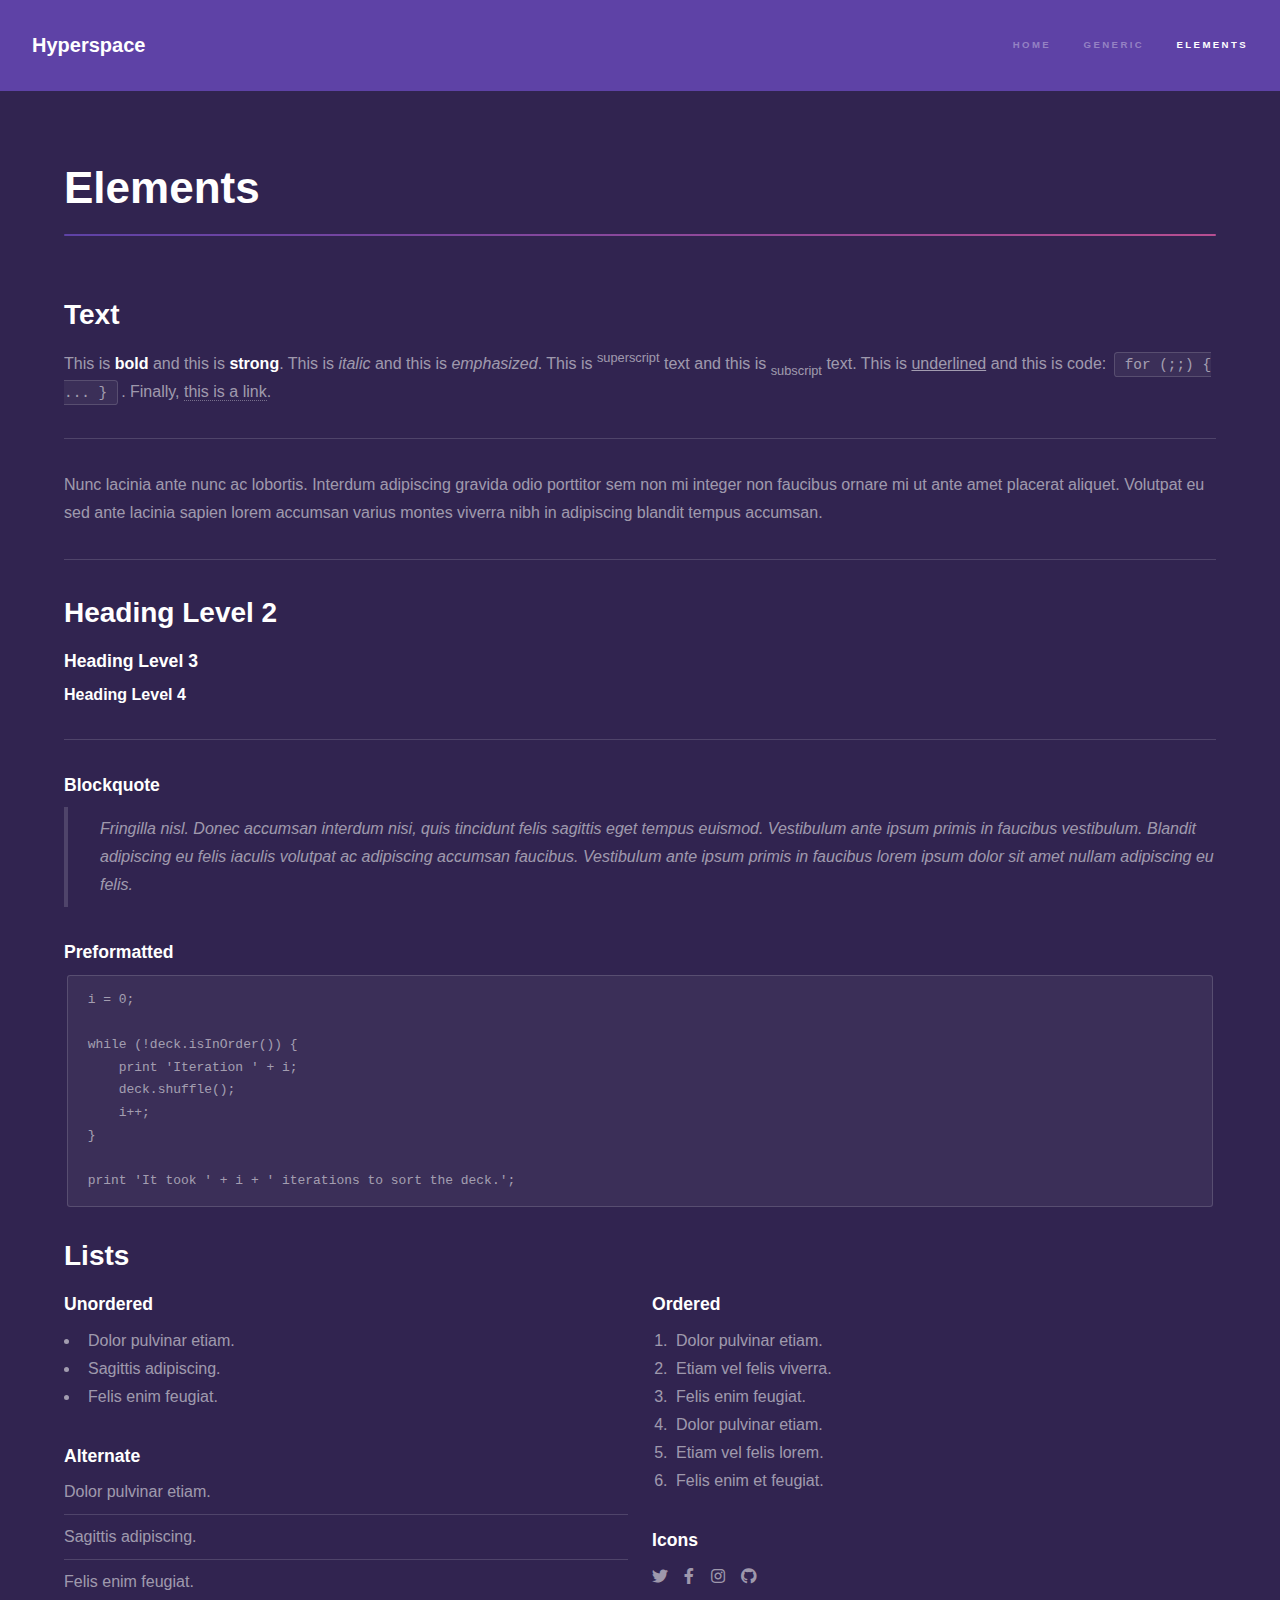
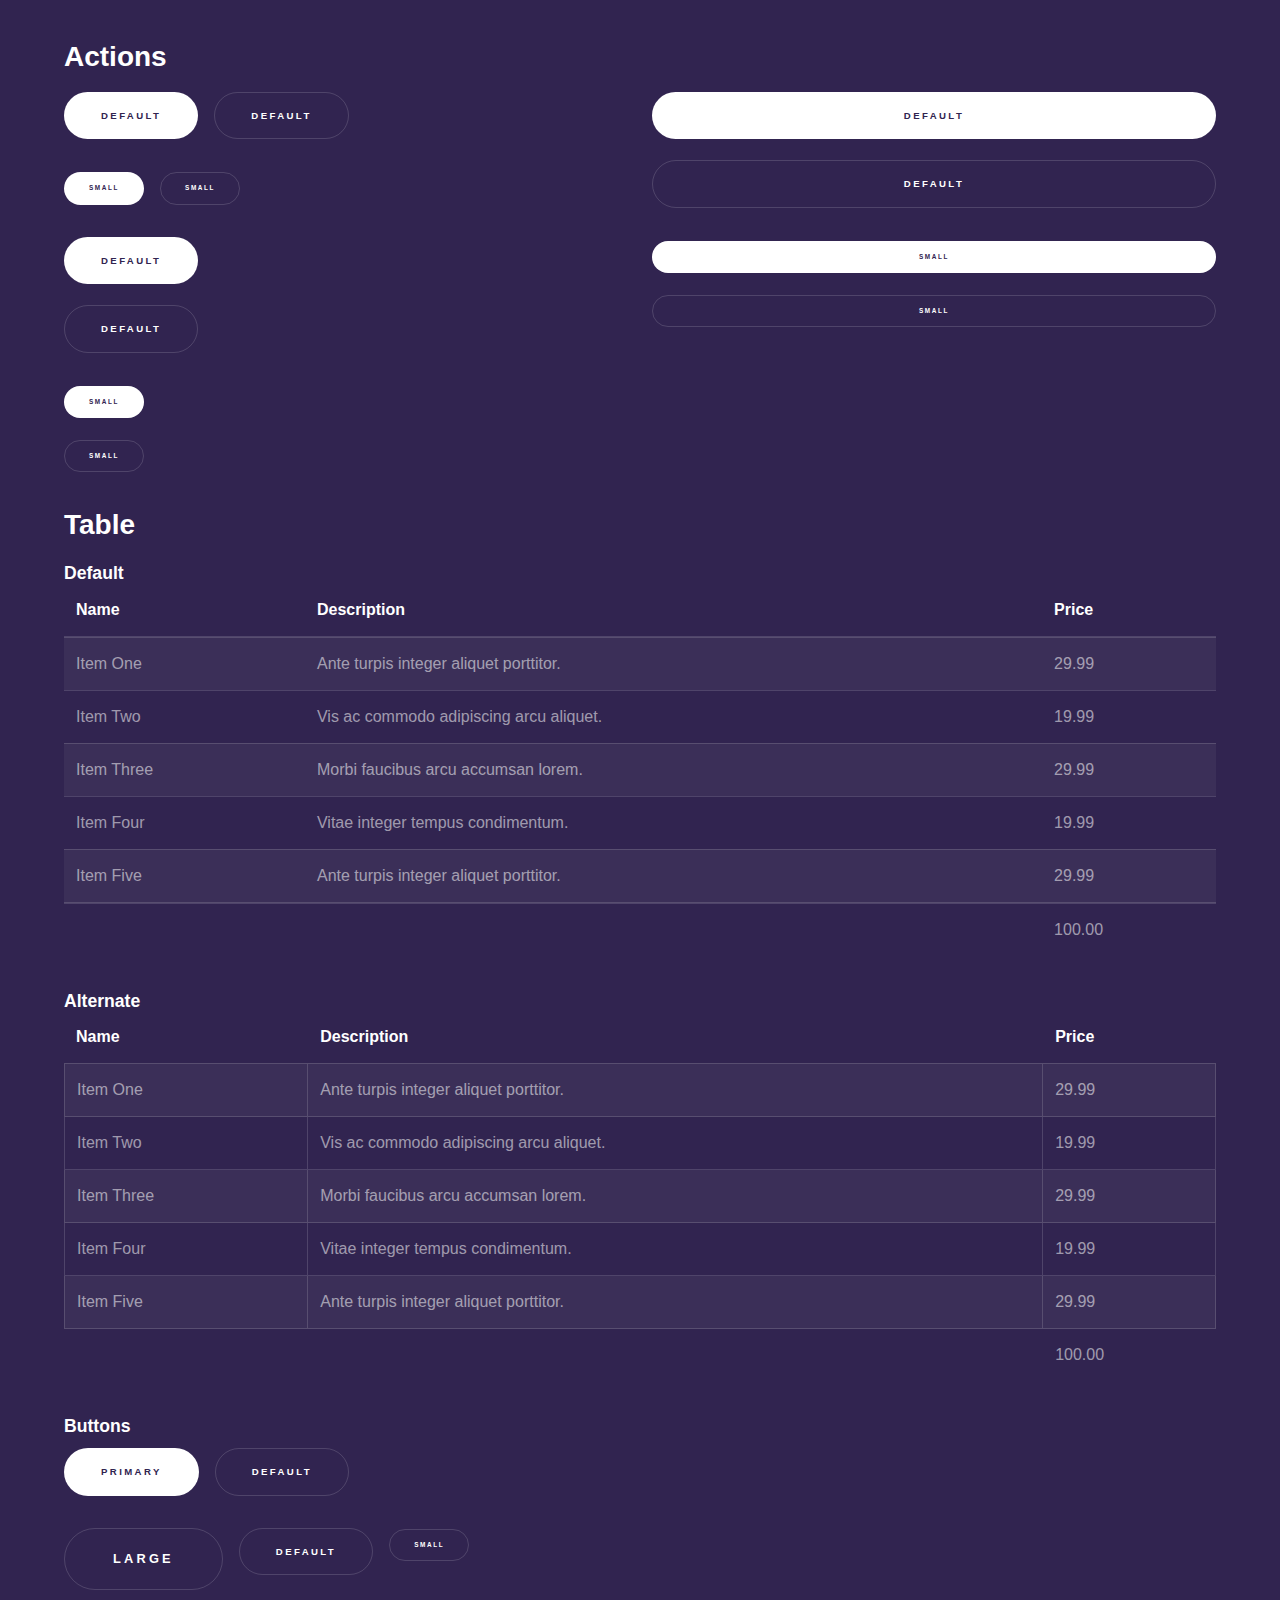
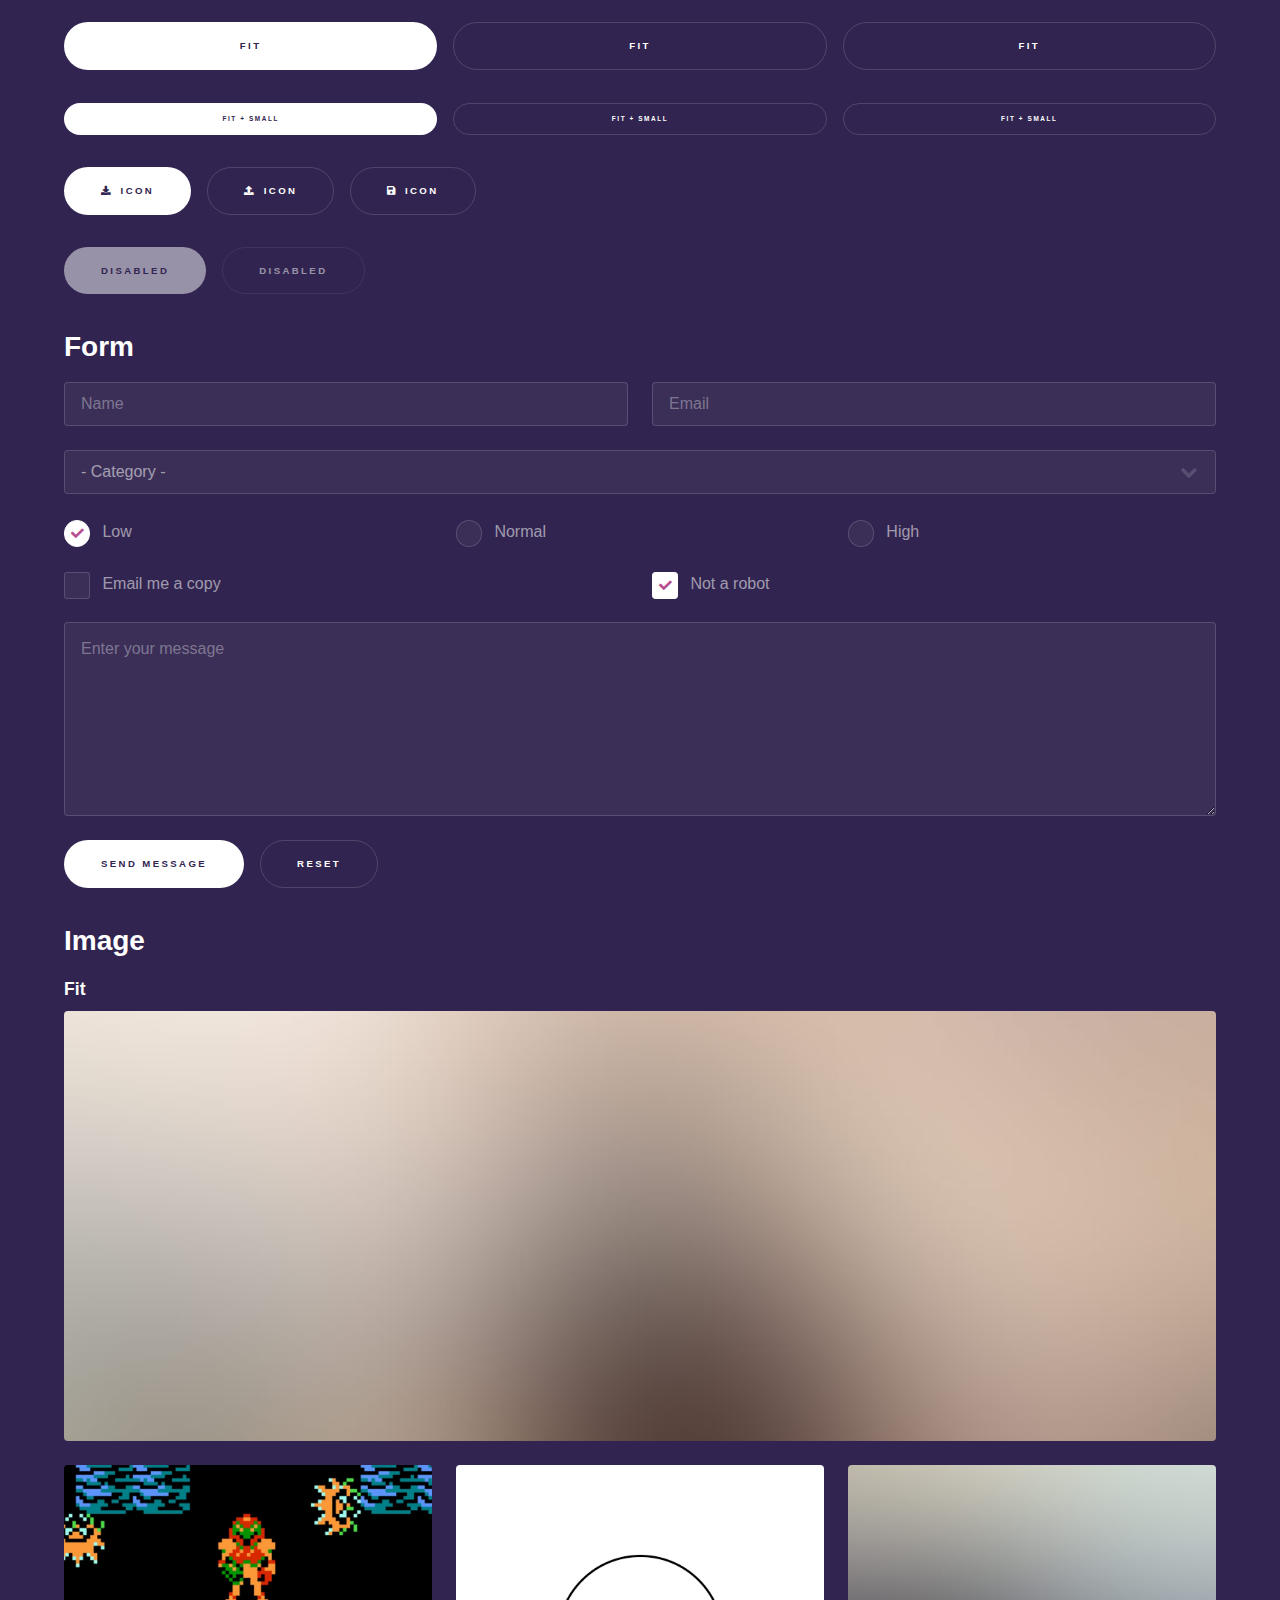
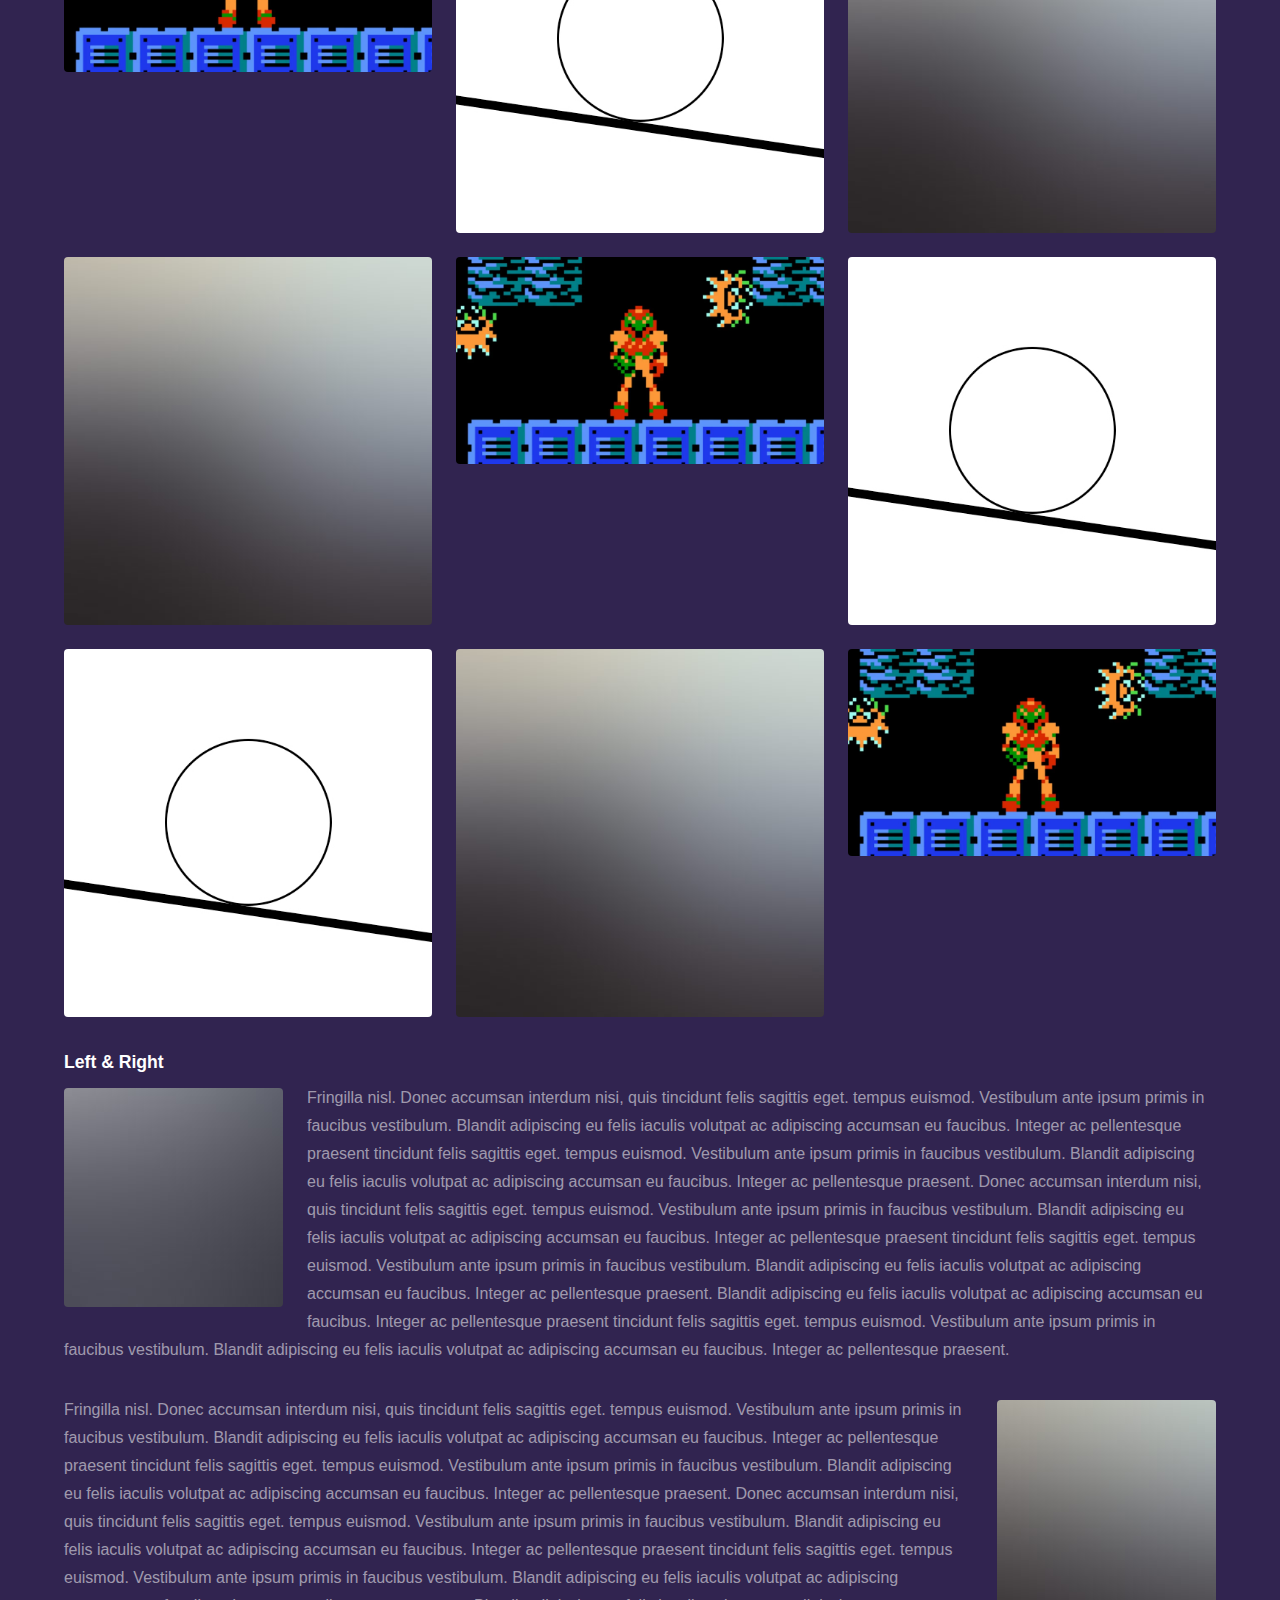
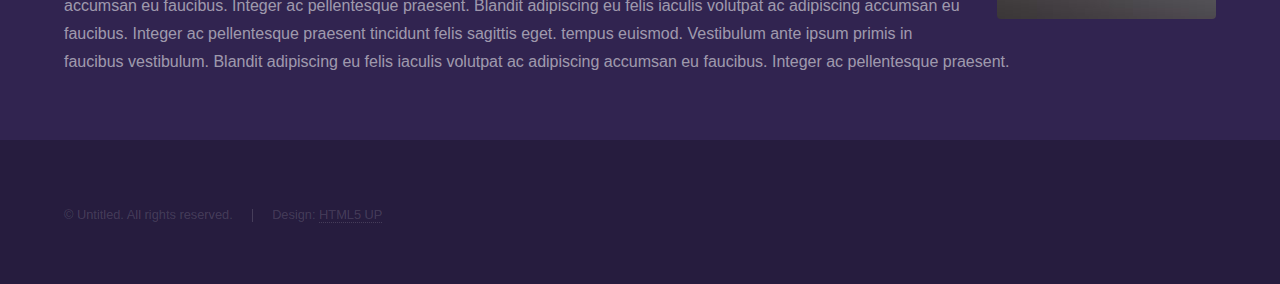
<file: elements.html>
<!DOCTYPE HTML>
<!--
	Hyperspace by HTML5 UP
	html5up.net | @ajlkn
	Free for personal and commercial use under the CCA 3.0 license (html5up.net/license)
-->
<html>
	<head>
		<title>Elements - Hyperspace by HTML5 UP</title>
		<meta charset="utf-8" />
		<meta name="viewport" content="width=device-width, initial-scale=1, user-scalable=no" />
		<link rel="stylesheet" href="assets/css/main.css" />
		<noscript><link rel="stylesheet" href="assets/css/noscript.css" /></noscript>
	</head>
	<body class="is-preload">

		<!-- Header -->
			<header id="header">
				<a href="index.html" class="title">Hyperspace</a>
				<nav>
					<ul>
						<li><a href="index.html">Home</a></li>
						<li><a href="generic.html">Generic</a></li>
						<li><a href="elements.html"  class="active">Elements</a></li>
					</ul>
				</nav>
			</header>

		<!-- Wrapper -->
			<div id="wrapper">

				<!-- Main -->
					<section id="main" class="wrapper">
						<div class="inner">
							<h1 class="major">Elements</h1>

							<!-- Text -->
								<section>
									<h2>Text</h2>
									<p>This is <b>bold</b> and this is <strong>strong</strong>. This is <i>italic</i> and this is <em>emphasized</em>.
									This is <sup>superscript</sup> text and this is <sub>subscript</sub> text.
									This is <u>underlined</u> and this is code: <code>for (;;) { ... }</code>. Finally, <a href="#">this is a link</a>.</p>
									<hr />
									<p>Nunc lacinia ante nunc ac lobortis. Interdum adipiscing gravida odio porttitor sem non mi integer non faucibus ornare mi ut ante amet placerat aliquet. Volutpat eu sed ante lacinia sapien lorem accumsan varius montes viverra nibh in adipiscing blandit tempus accumsan.</p>
									<hr />
									<h2>Heading Level 2</h2>
									<h3>Heading Level 3</h3>
									<h4>Heading Level 4</h4>
									<hr />
									<h3>Blockquote</h3>
									<blockquote>Fringilla nisl. Donec accumsan interdum nisi, quis tincidunt felis sagittis eget tempus euismod. Vestibulum ante ipsum primis in faucibus vestibulum. Blandit adipiscing eu felis iaculis volutpat ac adipiscing accumsan faucibus. Vestibulum ante ipsum primis in faucibus lorem ipsum dolor sit amet nullam adipiscing eu felis.</blockquote>
									<h3>Preformatted</h3>
									<pre><code>i = 0;

while (!deck.isInOrder()) {
    print 'Iteration ' + i;
    deck.shuffle();
    i++;
}

print 'It took ' + i + ' iterations to sort the deck.';</code></pre>
								</section>

							<!-- Lists -->
								<section>
									<h2>Lists</h2>
									<div class="row">
										<div class="col-6 col-12-medium">
											<h3>Unordered</h3>
											<ul>
												<li>Dolor pulvinar etiam.</li>
												<li>Sagittis adipiscing.</li>
												<li>Felis enim feugiat.</li>
											</ul>
											<h3>Alternate</h3>
											<ul class="alt">
												<li>Dolor pulvinar etiam.</li>
												<li>Sagittis adipiscing.</li>
												<li>Felis enim feugiat.</li>
											</ul>
										</div>
										<div class="col-6 col-12-medium">
											<h3>Ordered</h3>
											<ol>
												<li>Dolor pulvinar etiam.</li>
												<li>Etiam vel felis viverra.</li>
												<li>Felis enim feugiat.</li>
												<li>Dolor pulvinar etiam.</li>
												<li>Etiam vel felis lorem.</li>
												<li>Felis enim et feugiat.</li>
											</ol>
											<h3>Icons</h3>
											<ul class="icons">
												<li><a href="#" class="icon brands fa-twitter"><span class="label">Twitter</span></a></li>
												<li><a href="#" class="icon brands fa-facebook-f"><span class="label">Facebook</span></a></li>
												<li><a href="#" class="icon brands fa-instagram"><span class="label">Instagram</span></a></li>
												<li><a href="#" class="icon brands fa-github"><span class="label">Github</span></a></li>
											</ul>
										</div>
									</div>
									<h2>Actions</h2>
									<div class="row">
										<div class="col-6 col-12-medium">
											<ul class="actions">
												<li><a href="#" class="button primary">Default</a></li>
												<li><a href="#" class="button">Default</a></li>
											</ul>
											<ul class="actions small">
												<li><a href="#" class="button primary small">Small</a></li>
												<li><a href="#" class="button small">Small</a></li>
											</ul>
											<ul class="actions stacked">
												<li><a href="#" class="button primary">Default</a></li>
												<li><a href="#" class="button">Default</a></li>
											</ul>
											<ul class="actions stacked">
												<li><a href="#" class="button primary small">Small</a></li>
												<li><a href="#" class="button small">Small</a></li>
											</ul>
										</div>
										<div class="col-6 col-12-medium">
											<ul class="actions stacked">
												<li><a href="#" class="button primary fit">Default</a></li>
												<li><a href="#" class="button fit">Default</a></li>
											</ul>
											<ul class="actions stacked">
												<li><a href="#" class="button primary small fit">Small</a></li>
												<li><a href="#" class="button small fit">Small</a></li>
											</ul>
										</div>
									</div>
								</section>

							<!-- Table -->
								<section>
									<h2>Table</h2>
									<h3>Default</h3>
									<div class="table-wrapper">
										<table>
											<thead>
												<tr>
													<th>Name</th>
													<th>Description</th>
													<th>Price</th>
												</tr>
											</thead>
											<tbody>
												<tr>
													<td>Item One</td>
													<td>Ante turpis integer aliquet porttitor.</td>
													<td>29.99</td>
												</tr>
												<tr>
													<td>Item Two</td>
													<td>Vis ac commodo adipiscing arcu aliquet.</td>
													<td>19.99</td>
												</tr>
												<tr>
													<td>Item Three</td>
													<td> Morbi faucibus arcu accumsan lorem.</td>
													<td>29.99</td>
												</tr>
												<tr>
													<td>Item Four</td>
													<td>Vitae integer tempus condimentum.</td>
													<td>19.99</td>
												</tr>
												<tr>
													<td>Item Five</td>
													<td>Ante turpis integer aliquet porttitor.</td>
													<td>29.99</td>
												</tr>
											</tbody>
											<tfoot>
												<tr>
													<td colspan="2"></td>
													<td>100.00</td>
												</tr>
											</tfoot>
										</table>
									</div>

									<h3>Alternate</h3>
									<div class="table-wrapper">
										<table class="alt">
											<thead>
												<tr>
													<th>Name</th>
													<th>Description</th>
													<th>Price</th>
												</tr>
											</thead>
											<tbody>
												<tr>
													<td>Item One</td>
													<td>Ante turpis integer aliquet porttitor.</td>
													<td>29.99</td>
												</tr>
												<tr>
													<td>Item Two</td>
													<td>Vis ac commodo adipiscing arcu aliquet.</td>
													<td>19.99</td>
												</tr>
												<tr>
													<td>Item Three</td>
													<td> Morbi faucibus arcu accumsan lorem.</td>
													<td>29.99</td>
												</tr>
												<tr>
													<td>Item Four</td>
													<td>Vitae integer tempus condimentum.</td>
													<td>19.99</td>
												</tr>
												<tr>
													<td>Item Five</td>
													<td>Ante turpis integer aliquet porttitor.</td>
													<td>29.99</td>
												</tr>
											</tbody>
											<tfoot>
												<tr>
													<td colspan="2"></td>
													<td>100.00</td>
												</tr>
											</tfoot>
										</table>
									</div>
								</section>

							<!-- Buttons -->
								<section>
									<h3>Buttons</h3>
									<ul class="actions">
										<li><a href="#" class="button primary">Primary</a></li>
										<li><a href="#" class="button">Default</a></li>
									</ul>
									<ul class="actions">
										<li><a href="#" class="button large">Large</a></li>
										<li><a href="#" class="button">Default</a></li>
										<li><a href="#" class="button small">Small</a></li>
									</ul>
									<ul class="actions fit">
										<li><a href="#" class="button primary fit">Fit</a></li>
										<li><a href="#" class="button fit">Fit</a></li>
										<li><a href="#" class="button fit">Fit</a></li>
									</ul>
									<ul class="actions fit small">
										<li><a href="#" class="button primary fit small">Fit + Small</a></li>
										<li><a href="#" class="button fit small">Fit + Small</a></li>
										<li><a href="#" class="button fit small">Fit + Small</a></li>
									</ul>
									<ul class="actions">
										<li><a href="#" class="button primary icon solid fa-download">Icon</a></li>
										<li><a href="#" class="button icon solid fa-upload">Icon</a></li>
										<li><a href="#" class="button icon solid fa-save">Icon</a></li>
									</ul>
									<ul class="actions">
										<li><span class="button primary disabled">Disabled</span></li>
										<li><span class="button disabled">Disabled</span></li>
									</ul>
								</section>

							<!-- Form -->
								<section>
									<h2>Form</h2>
									<form method="post" action="#">
										<div class="row gtr-uniform">
											<div class="col-6 col-12-xsmall">
												<input type="text" name="demo-name" id="demo-name" value="" placeholder="Name" />
											</div>
											<div class="col-6 col-12-xsmall">
												<input type="email" name="demo-email" id="demo-email" value="" placeholder="Email" />
											</div>
											<div class="col-12">
												<select name="demo-category" id="demo-category">
													<option value="">- Category -</option>
													<option value="1">Manufacturing</option>
													<option value="1">Shipping</option>
													<option value="1">Administration</option>
													<option value="1">Human Resources</option>
												</select>
											</div>
											<div class="col-4 col-12-small">
												<input type="radio" id="demo-priority-low" name="demo-priority" checked>
												<label for="demo-priority-low">Low</label>
											</div>
											<div class="col-4 col-12-small">
												<input type="radio" id="demo-priority-normal" name="demo-priority">
												<label for="demo-priority-normal">Normal</label>
											</div>
											<div class="col-4 col-12-small">
												<input type="radio" id="demo-priority-high" name="demo-priority">
												<label for="demo-priority-high">High</label>
											</div>
											<div class="col-6 col-12-small">
												<input type="checkbox" id="demo-copy" name="demo-copy">
												<label for="demo-copy">Email me a copy</label>
											</div>
											<div class="col-6 col-12-small">
												<input type="checkbox" id="demo-human" name="demo-human" checked>
												<label for="demo-human">Not a robot</label>
											</div>
											<div class="col-12">
												<textarea name="demo-message" id="demo-message" placeholder="Enter your message" rows="6"></textarea>
											</div>
											<div class="col-12">
												<ul class="actions">
													<li><input type="submit" value="Send Message" class="primary" /></li>
													<li><input type="reset" value="Reset" /></li>
												</ul>
											</div>
										</div>
									</form>
								</section>

							<!-- Image -->
								<section>
									<h2>Image</h2>
									<h3>Fit</h3>
									<div class="box alt">
										<div class="row gtr-uniform">
											<div class="col-12"><span class="image fit"><img src="images/pic04.jpg" alt="" /></span></div>
											<div class="col-4"><span class="image fit"><img src="images/pic01.jpg" alt="" /></span></div>
											<div class="col-4"><span class="image fit"><img src="images/pic02.jpg" alt="" /></span></div>
											<div class="col-4"><span class="image fit"><img src="images/pic03.jpg" alt="" /></span></div>
											<div class="col-4"><span class="image fit"><img src="images/pic03.jpg" alt="" /></span></div>
											<div class="col-4"><span class="image fit"><img src="images/pic01.jpg" alt="" /></span></div>
											<div class="col-4"><span class="image fit"><img src="images/pic02.jpg" alt="" /></span></div>
											<div class="col-4"><span class="image fit"><img src="images/pic02.jpg" alt="" /></span></div>
											<div class="col-4"><span class="image fit"><img src="images/pic03.jpg" alt="" /></span></div>
											<div class="col-4"><span class="image fit"><img src="images/pic01.jpg" alt="" /></span></div>
										</div>
									</div>
									<h3>Left &amp; Right</h3>
									<p><span class="image left"><img src="images/pic05.jpg" alt="" /></span>Fringilla nisl. Donec accumsan interdum nisi, quis tincidunt felis sagittis eget. tempus euismod. Vestibulum ante ipsum primis in faucibus vestibulum. Blandit adipiscing eu felis iaculis volutpat ac adipiscing accumsan eu faucibus. Integer ac pellentesque praesent tincidunt felis sagittis eget. tempus euismod. Vestibulum ante ipsum primis in faucibus vestibulum. Blandit adipiscing eu felis iaculis volutpat ac adipiscing accumsan eu faucibus. Integer ac pellentesque praesent. Donec accumsan interdum nisi, quis tincidunt felis sagittis eget. tempus euismod. Vestibulum ante ipsum primis in faucibus vestibulum. Blandit adipiscing eu felis iaculis volutpat ac adipiscing accumsan eu faucibus. Integer ac pellentesque praesent tincidunt felis sagittis eget. tempus euismod. Vestibulum ante ipsum primis in faucibus vestibulum. Blandit adipiscing eu felis iaculis volutpat ac adipiscing accumsan eu faucibus. Integer ac pellentesque praesent. Blandit adipiscing eu felis iaculis volutpat ac adipiscing accumsan eu faucibus. Integer ac pellentesque praesent tincidunt felis sagittis eget. tempus euismod. Vestibulum ante ipsum primis in faucibus vestibulum. Blandit adipiscing eu felis iaculis volutpat ac adipiscing accumsan eu faucibus. Integer ac pellentesque praesent.</p>
									<p><span class="image right"><img src="images/pic06.jpg" alt="" /></span>Fringilla nisl. Donec accumsan interdum nisi, quis tincidunt felis sagittis eget. tempus euismod. Vestibulum ante ipsum primis in faucibus vestibulum. Blandit adipiscing eu felis iaculis volutpat ac adipiscing accumsan eu faucibus. Integer ac pellentesque praesent tincidunt felis sagittis eget. tempus euismod. Vestibulum ante ipsum primis in faucibus vestibulum. Blandit adipiscing eu felis iaculis volutpat ac adipiscing accumsan eu faucibus. Integer ac pellentesque praesent. Donec accumsan interdum nisi, quis tincidunt felis sagittis eget. tempus euismod. Vestibulum ante ipsum primis in faucibus vestibulum. Blandit adipiscing eu felis iaculis volutpat ac adipiscing accumsan eu faucibus. Integer ac pellentesque praesent tincidunt felis sagittis eget. tempus euismod. Vestibulum ante ipsum primis in faucibus vestibulum. Blandit adipiscing eu felis iaculis volutpat ac adipiscing accumsan eu faucibus. Integer ac pellentesque praesent. Blandit adipiscing eu felis iaculis volutpat ac adipiscing accumsan eu faucibus. Integer ac pellentesque praesent tincidunt felis sagittis eget. tempus euismod. Vestibulum ante ipsum primis in faucibus vestibulum. Blandit adipiscing eu felis iaculis volutpat ac adipiscing accumsan eu faucibus. Integer ac pellentesque praesent.</p>
								</section>

						</div>
					</section>

			</div>

		<!-- Footer -->
			<footer id="footer" class="wrapper alt">
				<div class="inner">
					<ul class="menu">
						<li>&copy; Untitled. All rights reserved.</li><li>Design: <a href="http://html5up.net">HTML5 UP</a></li>
					</ul>
				</div>
			</footer>

		<!-- Scripts -->
			<script src="assets/js/jquery.min.js"></script>
			<script src="assets/js/jquery.scrollex.min.js"></script>
			<script src="assets/js/jquery.scrolly.min.js"></script>
			<script src="assets/js/browser.min.js"></script>
			<script src="assets/js/breakpoints.min.js"></script>
			<script src="assets/js/util.js"></script>
			<script src="assets/js/main.js"></script>

	</body>
</html>
</file>
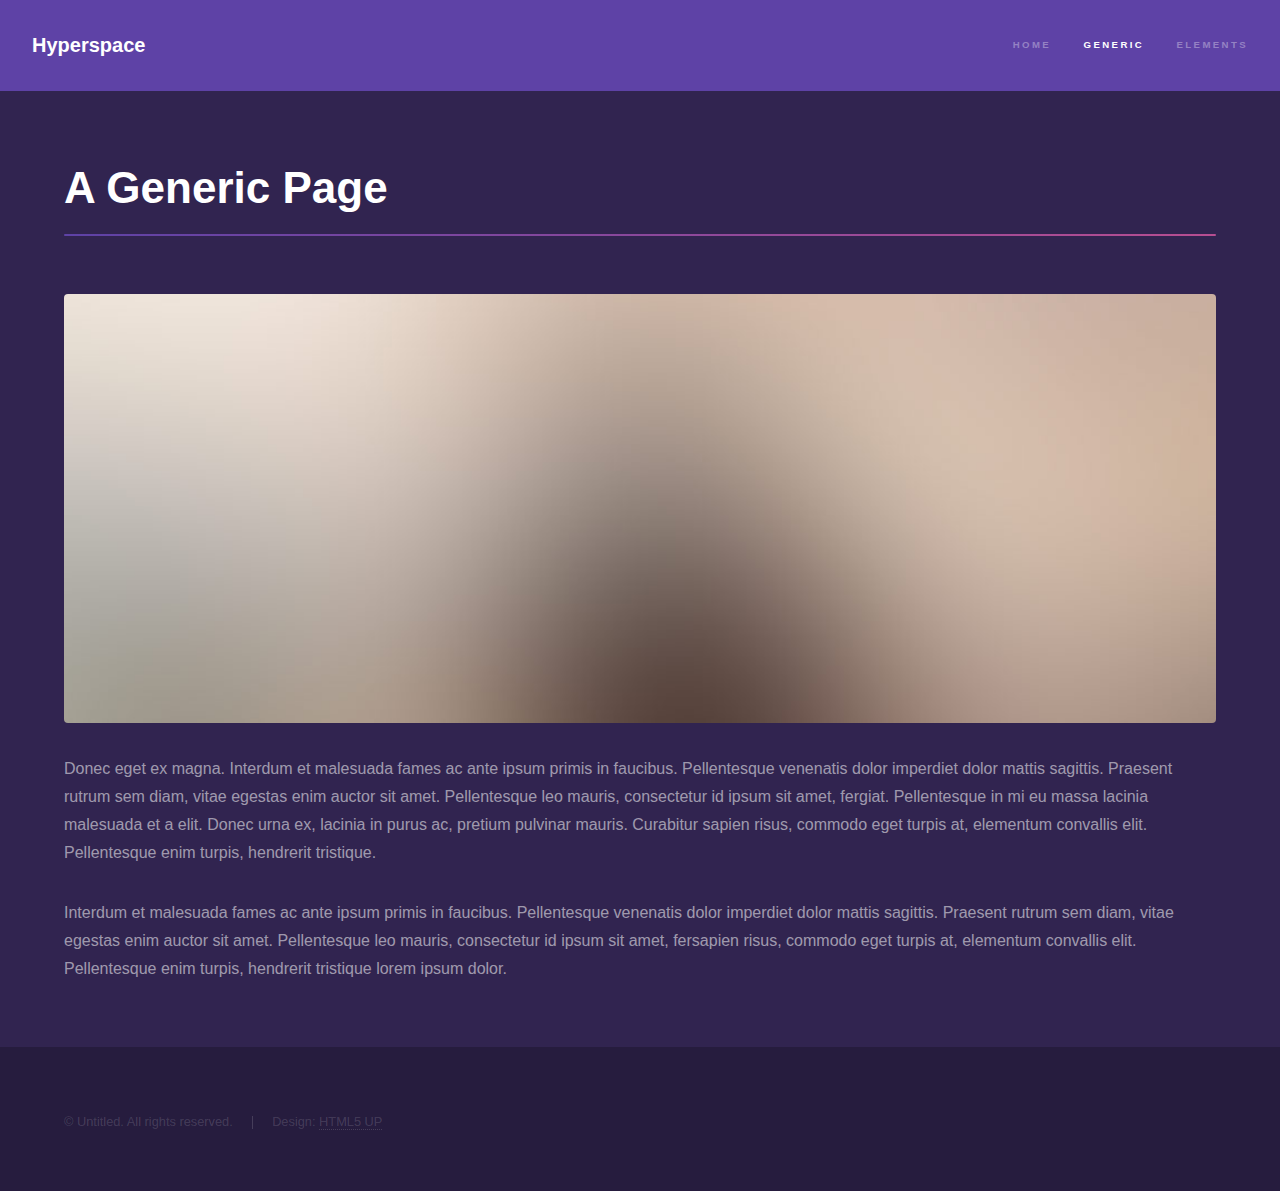
<file: generic.html>
<!DOCTYPE HTML>
<!--
	Hyperspace by HTML5 UP
	html5up.net | @ajlkn
	Free for personal and commercial use under the CCA 3.0 license (html5up.net/license)
-->
<html>
	<head>
		<title>Generic - Hyperspace by HTML5 UP</title>
		<meta charset="utf-8" />
		<meta name="viewport" content="width=device-width, initial-scale=1, user-scalable=no" />
		<link rel="stylesheet" href="assets/css/main.css" />
		<noscript><link rel="stylesheet" href="assets/css/noscript.css" /></noscript>
	</head>
	<body class="is-preload">

		<!-- Header -->
			<header id="header">
				<a href="index.html" class="title">Hyperspace</a>
				<nav>
					<ul>
						<li><a href="index.html">Home</a></li>
						<li><a href="generic.html" class="active">Generic</a></li>
						<li><a href="elements.html">Elements</a></li>
					</ul>
				</nav>
			</header>

		<!-- Wrapper -->
			<div id="wrapper">

				<!-- Main -->
					<section id="main" class="wrapper">
						<div class="inner">
							<h1 class="major">A Generic Page</h1>
							<span class="image fit"><img src="images/pic04.jpg" alt="" /></span>
							<p>Donec eget ex magna. Interdum et malesuada fames ac ante ipsum primis in faucibus. Pellentesque venenatis dolor imperdiet dolor mattis sagittis. Praesent rutrum sem diam, vitae egestas enim auctor sit amet. Pellentesque leo mauris, consectetur id ipsum sit amet, fergiat. Pellentesque in mi eu massa lacinia malesuada et a elit. Donec urna ex, lacinia in purus ac, pretium pulvinar mauris. Curabitur sapien risus, commodo eget turpis at, elementum convallis elit. Pellentesque enim turpis, hendrerit tristique.</p>
							<p>Interdum et malesuada fames ac ante ipsum primis in faucibus. Pellentesque venenatis dolor imperdiet dolor mattis sagittis. Praesent rutrum sem diam, vitae egestas enim auctor sit amet. Pellentesque leo mauris, consectetur id ipsum sit amet, fersapien risus, commodo eget turpis at, elementum convallis elit. Pellentesque enim turpis, hendrerit tristique lorem ipsum dolor.</p>
						</div>
					</section>

			</div>

		<!-- Footer -->
			<footer id="footer" class="wrapper alt">
				<div class="inner">
					<ul class="menu">
						<li>&copy; Untitled. All rights reserved.</li><li>Design: <a href="http://html5up.net">HTML5 UP</a></li>
					</ul>
				</div>
			</footer>

		<!-- Scripts -->
			<script src="assets/js/jquery.min.js"></script>
			<script src="assets/js/jquery.scrollex.min.js"></script>
			<script src="assets/js/jquery.scrolly.min.js"></script>
			<script src="assets/js/browser.min.js"></script>
			<script src="assets/js/breakpoints.min.js"></script>
			<script src="assets/js/util.js"></script>
			<script src="assets/js/main.js"></script>

	</body>
</html>
</file>
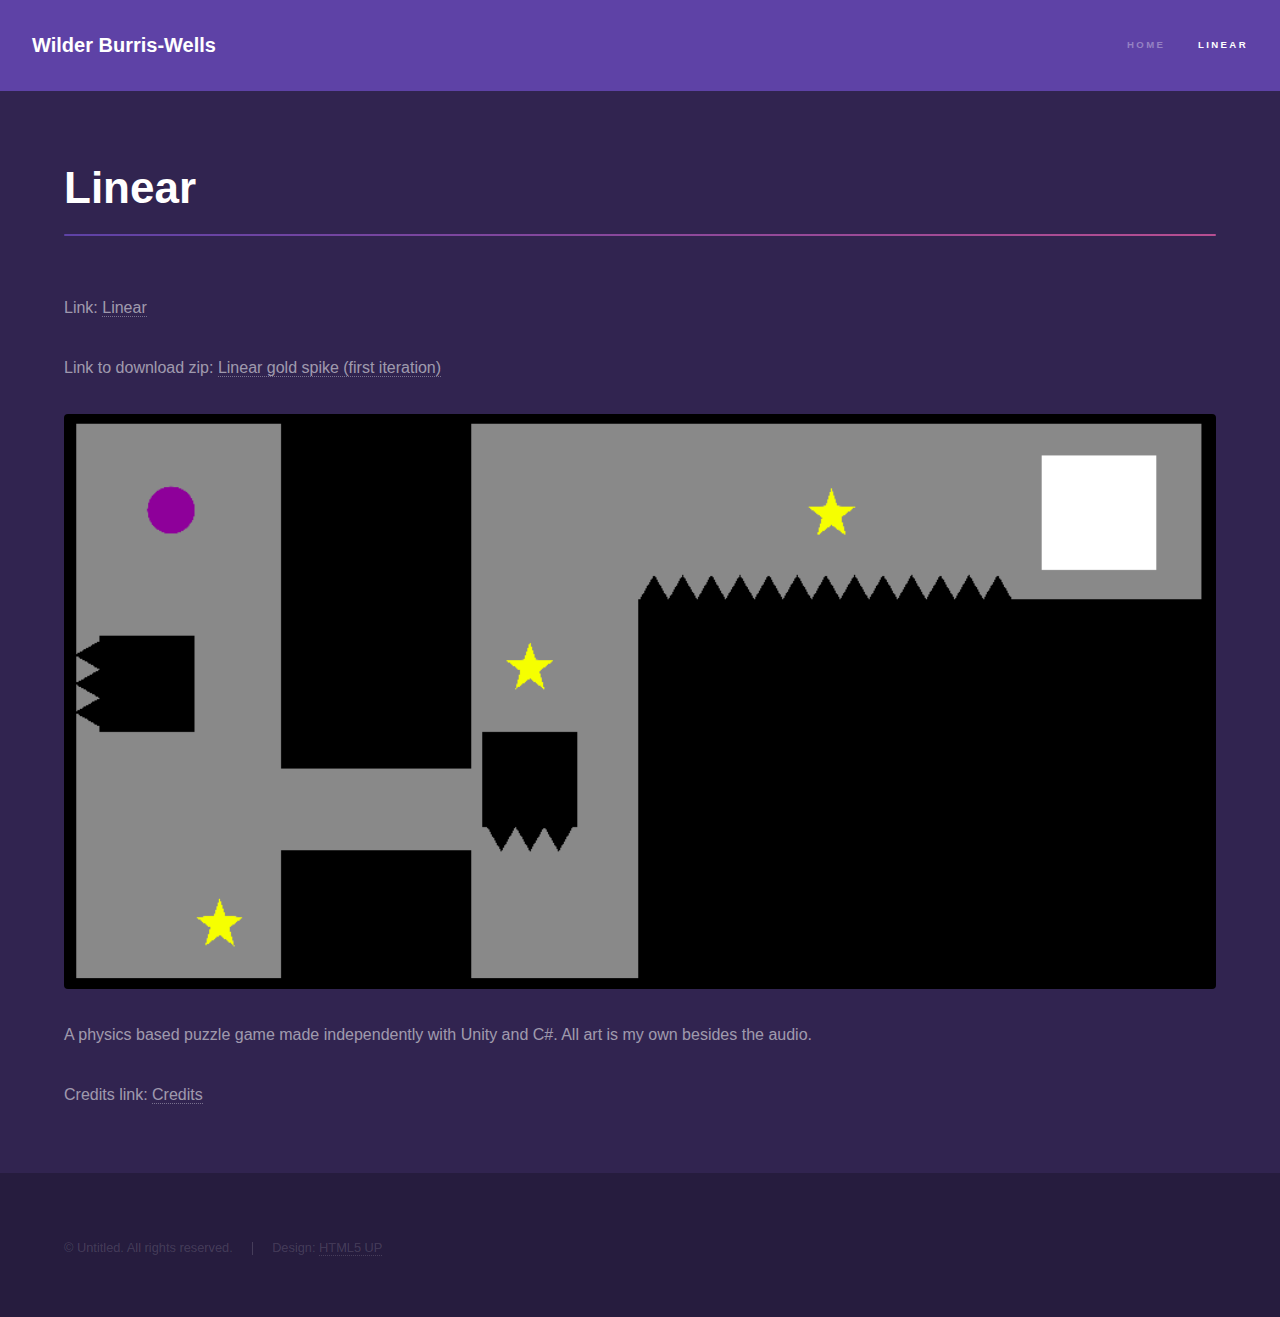
<file: linear.html>
<!DOCTYPE HTML>
<!--
	Hyperspace by HTML5 UP
	html5up.net | @ajlkn
	Free for personal and commercial use under the CCA 3.0 license (html5up.net/license)
-->
<html>
	<head>
		<title>Linear | Wilder Burris-Wells</title>
		<meta charset="utf-8" />
		<meta name="viewport" content="width=device-width, initial-scale=1, user-scalable=no" />
		<link rel="stylesheet" href="assets/css/main.css" />
		<noscript><link rel="stylesheet" href="assets/css/noscript.css" /></noscript>
	</head>
	<body class="is-preload">

		<!-- Header -->
			<header id="header">
				<a href="index.html" class="title">Wilder Burris-Wells</a>
				<nav>
					<ul>
						<li><a href="index.html">Home</a></li>
						<li><a href="linear.html" class="active">Linear</a></li>
					</ul>
				</nav>
			</header>

		<!-- Wrapper -->
			<div id="wrapper">

				<!-- Main -->
					<section id="main" class="wrapper">
						<div class="inner">
							<h1 class="major">Linear</h1>
							<p>Link: <a href="https://burrdawg.itch.io/linear">Linear</a></p>
							<p>Link to download zip: <a href="builds/gold_spike.zip" download>Linear gold spike (first iteration)</a></p>
							<span class="image fit"><img src="images/linear.jpg" alt="" /></span>
							<p>A physics based puzzle game made independently with Unity and C#. All art is my own besides the audio.</p>
							<p>Credits link: <a href="credits/CREDITS.txt">Credits</a></p>
						</div>
					</section>

			</div>

		<!-- Footer -->
			<footer id="footer" class="wrapper alt">
				<div class="inner">
					<ul class="menu">
						<li>&copy; Untitled. All rights reserved.</li><li>Design: <a href="http://html5up.net">HTML5 UP</a></li>
					</ul>
				</div>
			</footer>

		<!-- Scripts -->
			<script src="assets/js/jquery.min.js"></script>
			<script src="assets/js/jquery.scrollex.min.js"></script>
			<script src="assets/js/jquery.scrolly.min.js"></script>
			<script src="assets/js/browser.min.js"></script>
			<script src="assets/js/breakpoints.min.js"></script>
			<script src="assets/js/util.js"></script>
			<script src="assets/js/main.js"></script>

	</body>
</html>
</file>
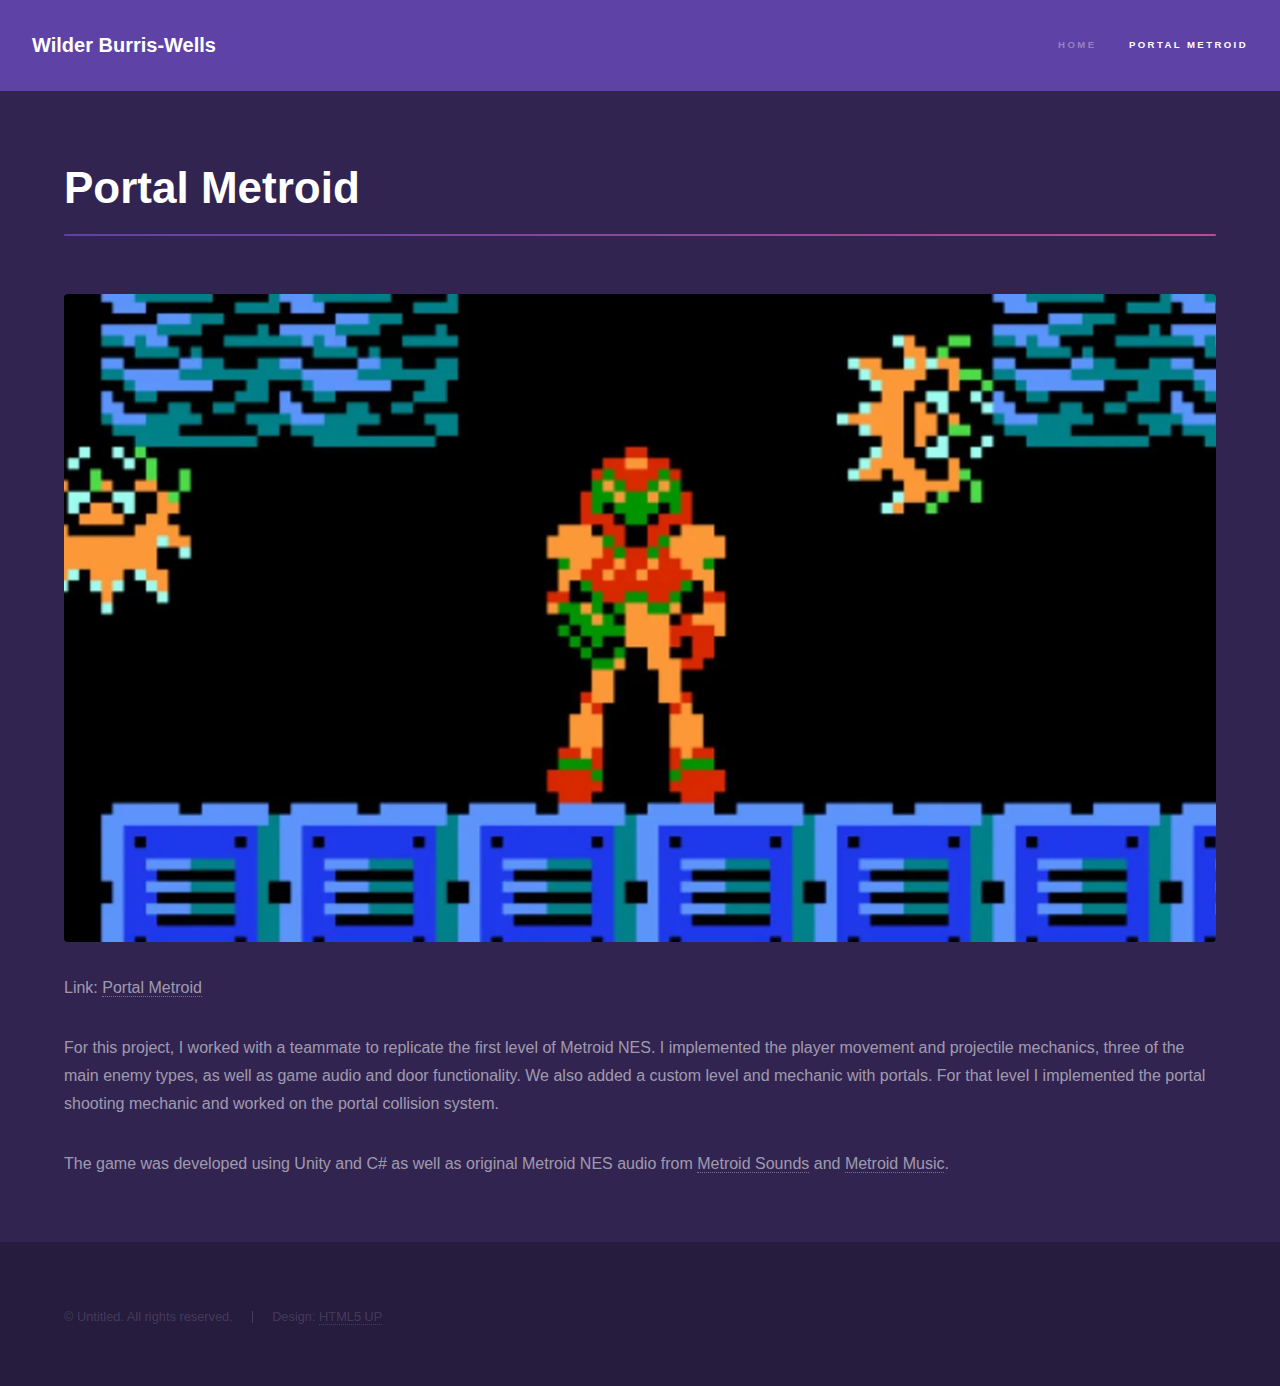
<file: metroid.html>
<!DOCTYPE HTML>
<!--
	Hyperspace by HTML5 UP
	html5up.net | @ajlkn
	Free for personal and commercial use under the CCA 3.0 license (html5up.net/license)
-->
<html>
	<head>
		<title>Portal Metroid | Wilder Burris-Wells</title>
		<meta charset="utf-8" />
		<meta name="viewport" content="width=device-width, initial-scale=1, user-scalable=no" />
		<link rel="stylesheet" href="assets/css/main.css" />
		<noscript><link rel="stylesheet" href="assets/css/noscript.css" /></noscript>
	</head>
	<body class="is-preload">

		<!-- Header -->
			<header id="header">
				<a href="index.html" class="title">Wilder Burris-Wells</a>
				<nav>
					<ul>
						<li><a href="index.html">Home</a></li>
						<li><a href="metroid.html" class="active">Portal Metroid</a></li>
					</ul>
				</nav>
			</header>

		<!-- Wrapper -->
			<div id="wrapper">

				<!-- Main -->
					<section id="main" class="wrapper">
						<div class="inner">
							<h1 class="major">Portal Metroid</h1>
							<span class="image fit"><img src="images/metroid.jpg" alt="" /></span>
							<p>Link: <a href="https://burrdawg.itch.io/portal-metroid">Portal Metroid</a></p>
							<p>For this project, I worked with a teammate to replicate the first level of Metroid NES. 
								I implemented the player movement and projectile mechanics, three of the main enemy types, 
								as well as game audio and door functionality. We also added a custom level and mechanic with portals. 
								For that level I implemented the portal shooting mechanic and worked on the portal collision system.</p>
							<p>The game was developed using Unity and C# as well as original Metroid NES audio from <a href="https://www.sounds-resource.com/nes/metroid/sound/4866/">Metroid Sounds</a>
							and <a href="https://downloads.khinsider.com/game-soundtracks/album/metroid">Metroid Music</a>.</p>
						</div>
					</section>

			</div>

		<!-- Footer -->
			<footer id="footer" class="wrapper alt">
				<div class="inner">
					<ul class="menu">
						<li>&copy; Untitled. All rights reserved.</li><li>Design: <a href="http://html5up.net">HTML5 UP</a></li>
					</ul>
				</div>
			</footer>

		<!-- Scripts -->
			<script src="assets/js/jquery.min.js"></script>
			<script src="assets/js/jquery.scrollex.min.js"></script>
			<script src="assets/js/jquery.scrolly.min.js"></script>
			<script src="assets/js/browser.min.js"></script>
			<script src="assets/js/breakpoints.min.js"></script>
			<script src="assets/js/util.js"></script>
			<script src="assets/js/main.js"></script>

	</body>
</html>
</file>
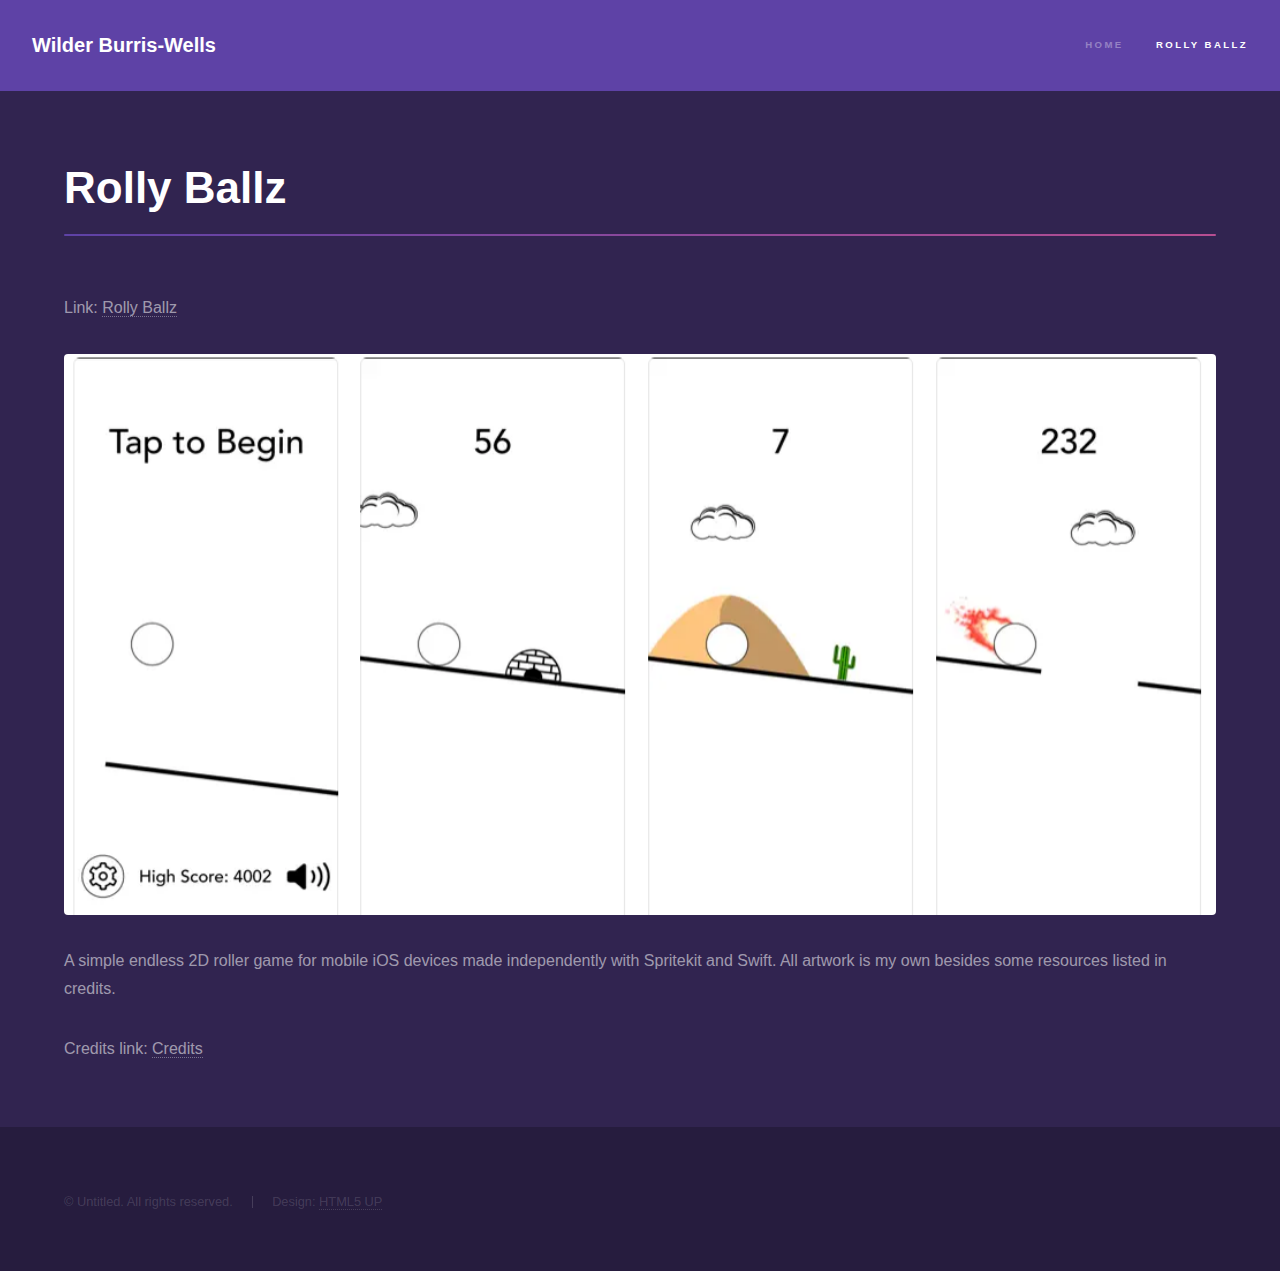
<file: rolly.html>
<!DOCTYPE HTML>
<!--
	Hyperspace by HTML5 UP
	html5up.net | @ajlkn
	Free for personal and commercial use under the CCA 3.0 license (html5up.net/license)
-->
<html>
	<head>
		<title>Rolly Ballz | Wilder Burris-Wells</title>
		<meta charset="utf-8" />
		<meta name="viewport" content="width=device-width, initial-scale=1, user-scalable=no" />
		<link rel="stylesheet" href="assets/css/main.css" />
		<noscript><link rel="stylesheet" href="assets/css/noscript.css" /></noscript>
	</head>
	<body class="is-preload">

		<!-- Header -->
			<header id="header">
				<a href="index.html" class="title">Wilder Burris-Wells</a>
				<nav>
					<ul>
						<li><a href="index.html">Home</a></li>
						<li><a href="rolly.html" class="active">Rolly Ballz</a></li>
					</ul>
				</nav>
			</header>

		<!-- Wrapper -->
			<div id="wrapper">

				<!-- Main -->
					<section id="main" class="wrapper">
						<div class="inner">
							<h1 class="major">Rolly Ballz</h1>
							<p>Link: <a href="https://apps.apple.com/us/app/rolly-ballz/id6451424682">Rolly Ballz</a></p>
							<span class="image fit"><img src="images/roll2.jpg" alt="" /></span>
							<p>A simple endless 2D roller game for mobile iOS devices made independently with Spritekit and Swift. All artwork is my own besides some resources listed in credits.</p>
							<p>Credits link: <a href="credits/CREDITSROLLY.txt">Credits</a></p>
						</div>
					</section>

			</div>

		<!-- Footer -->
			<footer id="footer" class="wrapper alt">
				<div class="inner">
					<ul class="menu">
						<li>&copy; Untitled. All rights reserved.</li><li>Design: <a href="http://html5up.net">HTML5 UP</a></li>
					</ul>
				</div>
			</footer>

		<!-- Scripts -->
			<script src="assets/js/jquery.min.js"></script>
			<script src="assets/js/jquery.scrollex.min.js"></script>
			<script src="assets/js/jquery.scrolly.min.js"></script>
			<script src="assets/js/browser.min.js"></script>
			<script src="assets/js/breakpoints.min.js"></script>
			<script src="assets/js/util.js"></script>
			<script src="assets/js/main.js"></script>

	</body>
</html>
</file>
<file: assets/css/noscript.css>
/*
	Hyperspace by HTML5 UP
	html5up.net | @ajlkn
	Free for personal and commercial use under the CCA 3.0 license (html5up.net/license)
*/

/* Spotlights */

	.spotlights > section > .image:before {
		opacity: 0 !important;
	}

	.spotlights > section > .content > .inner {
		-moz-transform: none !important;
		-webkit-transform: none !important;
		-ms-transform: none !important;
		transform: none !important;
		opacity: 1 !important;
	}

/* Wrapper */

	.wrapper > .inner {
		opacity: 1 !important;
		-moz-transform: none !important;
		-webkit-transform: none !important;
		-ms-transform: none !important;
		transform: none !important;
	}

/* Sidebar */

	#sidebar > .inner {
		opacity: 1 !important;
	}

	#sidebar nav > ul > li {
		-moz-transform: none !important;
		-webkit-transform: none !important;
		-ms-transform: none !important;
		transform: none !important;
		opacity: 1 !important;
	}
</file>
<file: assets/css/main.css>
@import url(fontawesome-all.min.css);

/*
	Hyperspace by HTML5 UP
	html5up.net | @ajlkn
	Free for personal and commercial use under the CCA 3.0 license (html5up.net/license)
*/

html, body, div, span, applet, object,
iframe, h1, h2, h3, h4, h5, h6, p, blockquote,
pre, a, abbr, acronym, address, big, cite,
code, del, dfn, em, img, ins, kbd, q, s, samp,
small, strike, strong, sub, sup, tt, var, b,
u, i, center, dl, dt, dd, ol, ul, li, fieldset,
form, label, legend, table, caption, tbody,
tfoot, thead, tr, th, td, article, aside,
canvas, details, embed, figure, figcaption,
footer, header, hgroup, menu, nav, output, ruby,
section, summary, time, mark, audio, video {
	margin: 0;
	padding: 0;
	border: 0;
	font-size: 100%;
	font: inherit;
	vertical-align: baseline;}

article, aside, details, figcaption, figure,
footer, header, hgroup, menu, nav, section {
	display: block;}

body {
	line-height: 1;
}

ol, ul {
	list-style: none;
}

blockquote, q {
	quotes: none;
}

	blockquote:before, blockquote:after, q:before, q:after {
		content: '';
		content: none;
	}

table {
	border-collapse: collapse;
	border-spacing: 0;
}

body {
	-webkit-text-size-adjust: none;
}

mark {
	background-color: transparent;
	color: inherit;
}

input::-moz-focus-inner {
	border: 0;
	padding: 0;
}

input, select, textarea {
	-moz-appearance: none;
	-webkit-appearance: none;
	-ms-appearance: none;
	appearance: none;
}

/* Basic */

	@-ms-viewport {
		width: device-width;
	}

	body {
		-ms-overflow-style: scrollbar;
	}

	@media screen and (max-width: 480px) {

		html, body {
			min-width: 320px;
		}

	}

	html {
		box-sizing: border-box;
	}

	*, *:before, *:after {
		box-sizing: inherit;
	}

	body {
		background: #312450;
	}

		body.is-preload *, body.is-preload *:before, body.is-preload *:after {
			-moz-animation: none !important;
			-webkit-animation: none !important;
			-ms-animation: none !important;
			animation: none !important;
			-moz-transition: none !important;
			-webkit-transition: none !important;
			-ms-transition: none !important;
			transition: none !important;
		}

/* Type */

	body, input, select, textarea {
		color: rgba(255, 255, 255, 0.55);
		font-family: Arial, Helvetica, sans-serif;
		font-size: 16.5pt;
		font-weight: normal;
		line-height: 1.75;
	}

		@media screen and (max-width: 1680px) {

			body, input, select, textarea {
				font-size: 13pt;
			}

		}

		@media screen and (max-width: 1280px) {

			body, input, select, textarea {
				font-size: 12pt;
			}

		}

		@media screen and (max-width: 360px) {

			body, input, select, textarea {
				font-size: 11pt;
			}

		}

	a {
		-moz-transition: color 0.2s ease, border-bottom-color 0.2s ease;
		-webkit-transition: color 0.2s ease, border-bottom-color 0.2s ease;
		-ms-transition: color 0.2s ease, border-bottom-color 0.2s ease;
		transition: color 0.2s ease, border-bottom-color 0.2s ease;
		border-bottom: dotted 1px rgba(255, 255, 255, 0.35);
		color: inherit;
		text-decoration: none;
	}

		a:hover {
			border-bottom-color: transparent;
			color: #ffffff;
		}

	strong, b {
		color: #ffffff;
		font-weight: bold;
	}

	em, i {
		font-style: italic;
	}

	p {
		margin: 0 0 2em 0;
	}

	h1, h2, h3, h4, h5, h6 {
		color: #ffffff;
		font-weight: bold;
		line-height: 1.5;
		margin: 0 0 0.5em 0;
	}

		h1 a, h2 a, h3 a, h4 a, h5 a, h6 a {
			color: inherit;
			text-decoration: none;
		}

	h1 {
		font-size: 2.75em;
	}

		h1.major {
			margin: 0 0 1.3em 0;
			position: relative;
			padding-bottom: 0.35em;
		}

			h1.major:after {
				background-image: -moz-linear-gradient(to right, #5e42a6, #b74e91);
				background-image: -webkit-linear-gradient(to right, #5e42a6, #b74e91);
				background-image: -ms-linear-gradient(to right, #5e42a6, #b74e91);
				background-image: linear-gradient(to right, #5e42a6, #b74e91);
				-moz-transition: max-width 0.2s ease;
				-webkit-transition: max-width 0.2s ease;
				-ms-transition: max-width 0.2s ease;
				transition: max-width 0.2s ease;
				border-radius: 0.2em;
				bottom: 0;
				content: '';
				height: 0.05em;
				position: absolute;
				right: 0;
				width: 100%;
			}

	h2 {
		font-size: 1.75em;
	}

	h3 {
		font-size: 1.1em;
	}

	h4 {
		font-size: 1em;
	}

	h5 {
		font-size: 0.8em;
	}

	h6 {
		font-size: 0.6em;
	}

	@media screen and (max-width: 736px) {

		h1 {
			font-size: 2em;
		}

		h2 {
			font-size: 1.25em;
		}

		h3 {
			font-size: 1em;
		}

		h4 {
			font-size: 0.8em;
		}

		h5 {
			font-size: 0.6em;
		}

		h6 {
			font-size: 0.6em;
		}

	}

	sub {
		font-size: 0.8em;
		position: relative;
		top: 0.5em;
	}

	sup {
		font-size: 0.8em;
		position: relative;
		top: -0.5em;
	}

	blockquote {
		border-left: solid 4px rgba(255, 255, 255, 0.15);
		font-style: italic;
		margin: 0 0 2em 0;
		padding: 0.5em 0 0.5em 2em;
	}

	code {
		background: rgba(255, 255, 255, 0.05);
		border-radius: 0.25em;
		border: solid 1px rgba(255, 255, 255, 0.15);
		font-family: "Courier New", monospace;
		font-size: 0.9em;
		margin: 0 0.25em;
		padding: 0.25em 0.65em;
	}

	pre {
		-webkit-overflow-scrolling: touch;
		font-family: "Courier New", monospace;
		font-size: 0.9em;
		margin: 0 0 2em 0;
	}

		pre code {
			display: block;
			line-height: 1.75em;
			padding: 1em 1.5em;
			overflow-x: auto;
		}

	hr {
		border: 0;
		border-bottom: solid 1px rgba(255, 255, 255, 0.15);
		margin: 2em 0;
	}

		hr.major {
			margin: 3em 0;
		}

	.align-left {
		text-align: left;
	}

	.align-center {
		text-align: center;
	}

	.align-right {
		text-align: right;
	}

/* Row */

	.row {
		display: flex;
		flex-wrap: wrap;
		box-sizing: border-box;
		align-items: stretch;
	}

		.row > * {
			box-sizing: border-box;
		}

		.row.gtr-uniform > * > :last-child {
			margin-bottom: 0;
		}

		.row.aln-left {
			justify-content: flex-start;
		}

		.row.aln-center {
			justify-content: center;
		}

		.row.aln-right {
			justify-content: flex-end;
		}

		.row.aln-top {
			align-items: flex-start;
		}

		.row.aln-middle {
			align-items: center;
		}

		.row.aln-bottom {
			align-items: flex-end;
		}

		.row > .imp {
			order: -1;
		}

		.row > .col-1 {
			width: 8.33333%;
		}

		.row > .off-1 {
			margin-left: 8.33333%;
		}

		.row > .col-2 {
			width: 16.66667%;
		}

		.row > .off-2 {
			margin-left: 16.66667%;
		}

		.row > .col-3 {
			width: 25%;
		}

		.row > .off-3 {
			margin-left: 25%;
		}

		.row > .col-4 {
			width: 33.33333%;
		}

		.row > .off-4 {
			margin-left: 33.33333%;
		}

		.row > .col-5 {
			width: 41.66667%;
		}

		.row > .off-5 {
			margin-left: 41.66667%;
		}

		.row > .col-6 {
			width: 50%;
		}

		.row > .off-6 {
			margin-left: 50%;
		}

		.row > .col-7 {
			width: 58.33333%;
		}

		.row > .off-7 {
			margin-left: 58.33333%;
		}

		.row > .col-8 {
			width: 66.66667%;
		}

		.row > .off-8 {
			margin-left: 66.66667%;
		}

		.row > .col-9 {
			width: 75%;
		}

		.row > .off-9 {
			margin-left: 75%;
		}

		.row > .col-10 {
			width: 83.33333%;
		}

		.row > .off-10 {
			margin-left: 83.33333%;
		}

		.row > .col-11 {
			width: 91.66667%;
		}

		.row > .off-11 {
			margin-left: 91.66667%;
		}

		.row > .col-12 {
			width: 100%;
		}

		.row > .off-12 {
			margin-left: 100%;
		}

		.row.gtr-0 {
			margin-top: 0;
			margin-left: 0em;
		}

			.row.gtr-0 > * {
				padding: 0 0 0 0em;
			}

			.row.gtr-0.gtr-uniform {
				margin-top: 0em;
			}

				.row.gtr-0.gtr-uniform > * {
					padding-top: 0em;
				}

		.row.gtr-25 {
			margin-top: 0;
			margin-left: -0.375em;
		}

			.row.gtr-25 > * {
				padding: 0 0 0 0.375em;
			}

			.row.gtr-25.gtr-uniform {
				margin-top: -0.375em;
			}

				.row.gtr-25.gtr-uniform > * {
					padding-top: 0.375em;
				}

		.row.gtr-50 {
			margin-top: 0;
			margin-left: -0.75em;
		}

			.row.gtr-50 > * {
				padding: 0 0 0 0.75em;
			}

			.row.gtr-50.gtr-uniform {
				margin-top: -0.75em;
			}

				.row.gtr-50.gtr-uniform > * {
					padding-top: 0.75em;
				}

		.row {
			margin-top: 0;
			margin-left: -1.5em;
		}

			.row > * {
				padding: 0 0 0 1.5em;
			}

			.row.gtr-uniform {
				margin-top: -1.5em;
			}

				.row.gtr-uniform > * {
					padding-top: 1.5em;
				}

		.row.gtr-150 {
			margin-top: 0;
			margin-left: -2.25em;
		}

			.row.gtr-150 > * {
				padding: 0 0 0 2.25em;
			}

			.row.gtr-150.gtr-uniform {
				margin-top: -2.25em;
			}

				.row.gtr-150.gtr-uniform > * {
					padding-top: 2.25em;
				}

		.row.gtr-200 {
			margin-top: 0;
			margin-left: -3em;
		}

			.row.gtr-200 > * {
				padding: 0 0 0 3em;
			}

			.row.gtr-200.gtr-uniform {
				margin-top: -3em;
			}

				.row.gtr-200.gtr-uniform > * {
					padding-top: 3em;
				}

		@media screen and (max-width: 1680px) {

			.row {
				display: flex;
				flex-wrap: wrap;
				box-sizing: border-box;
				align-items: stretch;
			}

				.row > * {
					box-sizing: border-box;
				}

				.row.gtr-uniform > * > :last-child {
					margin-bottom: 0;
				}

				.row.aln-left {
					justify-content: flex-start;
				}

				.row.aln-center {
					justify-content: center;
				}

				.row.aln-right {
					justify-content: flex-end;
				}

				.row.aln-top {
					align-items: flex-start;
				}

				.row.aln-middle {
					align-items: center;
				}

				.row.aln-bottom {
					align-items: flex-end;
				}

				.row > .imp-xlarge {
					order: -1;
				}

				.row > .col-1-xlarge {
					width: 8.33333%;
				}

				.row > .off-1-xlarge {
					margin-left: 8.33333%;
				}

				.row > .col-2-xlarge {
					width: 16.66667%;
				}

				.row > .off-2-xlarge {
					margin-left: 16.66667%;
				}

				.row > .col-3-xlarge {
					width: 25%;
				}

				.row > .off-3-xlarge {
					margin-left: 25%;
				}

				.row > .col-4-xlarge {
					width: 33.33333%;
				}

				.row > .off-4-xlarge {
					margin-left: 33.33333%;
				}

				.row > .col-5-xlarge {
					width: 41.66667%;
				}

				.row > .off-5-xlarge {
					margin-left: 41.66667%;
				}

				.row > .col-6-xlarge {
					width: 50%;
				}

				.row > .off-6-xlarge {
					margin-left: 50%;
				}

				.row > .col-7-xlarge {
					width: 58.33333%;
				}

				.row > .off-7-xlarge {
					margin-left: 58.33333%;
				}

				.row > .col-8-xlarge {
					width: 66.66667%;
				}

				.row > .off-8-xlarge {
					margin-left: 66.66667%;
				}

				.row > .col-9-xlarge {
					width: 75%;
				}

				.row > .off-9-xlarge {
					margin-left: 75%;
				}

				.row > .col-10-xlarge {
					width: 83.33333%;
				}

				.row > .off-10-xlarge {
					margin-left: 83.33333%;
				}

				.row > .col-11-xlarge {
					width: 91.66667%;
				}

				.row > .off-11-xlarge {
					margin-left: 91.66667%;
				}

				.row > .col-12-xlarge {
					width: 100%;
				}

				.row > .off-12-xlarge {
					margin-left: 100%;
				}

				.row.gtr-0 {
					margin-top: 0;
					margin-left: 0em;
				}

					.row.gtr-0 > * {
						padding: 0 0 0 0em;
					}

					.row.gtr-0.gtr-uniform {
						margin-top: 0em;
					}

						.row.gtr-0.gtr-uniform > * {
							padding-top: 0em;
						}

				.row.gtr-25 {
					margin-top: 0;
					margin-left: -0.375em;
				}

					.row.gtr-25 > * {
						padding: 0 0 0 0.375em;
					}

					.row.gtr-25.gtr-uniform {
						margin-top: -0.375em;
					}

						.row.gtr-25.gtr-uniform > * {
							padding-top: 0.375em;
						}

				.row.gtr-50 {
					margin-top: 0;
					margin-left: -0.75em;
				}

					.row.gtr-50 > * {
						padding: 0 0 0 0.75em;
					}

					.row.gtr-50.gtr-uniform {
						margin-top: -0.75em;
					}

						.row.gtr-50.gtr-uniform > * {
							padding-top: 0.75em;
						}

				.row {
					margin-top: 0;
					margin-left: -1.5em;
				}

					.row > * {
						padding: 0 0 0 1.5em;
					}

					.row.gtr-uniform {
						margin-top: -1.5em;
					}

						.row.gtr-uniform > * {
							padding-top: 1.5em;
						}

				.row.gtr-150 {
					margin-top: 0;
					margin-left: -2.25em;
				}

					.row.gtr-150 > * {
						padding: 0 0 0 2.25em;
					}

					.row.gtr-150.gtr-uniform {
						margin-top: -2.25em;
					}

						.row.gtr-150.gtr-uniform > * {
							padding-top: 2.25em;
						}

				.row.gtr-200 {
					margin-top: 0;
					margin-left: -3em;
				}

					.row.gtr-200 > * {
						padding: 0 0 0 3em;
					}

					.row.gtr-200.gtr-uniform {
						margin-top: -3em;
					}

						.row.gtr-200.gtr-uniform > * {
							padding-top: 3em;
						}

		}

		@media screen and (max-width: 1280px) {

			.row {
				display: flex;
				flex-wrap: wrap;
				box-sizing: border-box;
				align-items: stretch;
			}

				.row > * {
					box-sizing: border-box;
				}

				.row.gtr-uniform > * > :last-child {
					margin-bottom: 0;
				}

				.row.aln-left {
					justify-content: flex-start;
				}

				.row.aln-center {
					justify-content: center;
				}

				.row.aln-right {
					justify-content: flex-end;
				}

				.row.aln-top {
					align-items: flex-start;
				}

				.row.aln-middle {
					align-items: center;
				}

				.row.aln-bottom {
					align-items: flex-end;
				}

				.row > .imp-large {
					order: -1;
				}

				.row > .col-1-large {
					width: 8.33333%;
				}

				.row > .off-1-large {
					margin-left: 8.33333%;
				}

				.row > .col-2-large {
					width: 16.66667%;
				}

				.row > .off-2-large {
					margin-left: 16.66667%;
				}

				.row > .col-3-large {
					width: 25%;
				}

				.row > .off-3-large {
					margin-left: 25%;
				}

				.row > .col-4-large {
					width: 33.33333%;
				}

				.row > .off-4-large {
					margin-left: 33.33333%;
				}

				.row > .col-5-large {
					width: 41.66667%;
				}

				.row > .off-5-large {
					margin-left: 41.66667%;
				}

				.row > .col-6-large {
					width: 50%;
				}

				.row > .off-6-large {
					margin-left: 50%;
				}

				.row > .col-7-large {
					width: 58.33333%;
				}

				.row > .off-7-large {
					margin-left: 58.33333%;
				}

				.row > .col-8-large {
					width: 66.66667%;
				}

				.row > .off-8-large {
					margin-left: 66.66667%;
				}

				.row > .col-9-large {
					width: 75%;
				}

				.row > .off-9-large {
					margin-left: 75%;
				}

				.row > .col-10-large {
					width: 83.33333%;
				}

				.row > .off-10-large {
					margin-left: 83.33333%;
				}

				.row > .col-11-large {
					width: 91.66667%;
				}

				.row > .off-11-large {
					margin-left: 91.66667%;
				}

				.row > .col-12-large {
					width: 100%;
				}

				.row > .off-12-large {
					margin-left: 100%;
				}

				.row.gtr-0 {
					margin-top: 0;
					margin-left: 0em;
				}

					.row.gtr-0 > * {
						padding: 0 0 0 0em;
					}

					.row.gtr-0.gtr-uniform {
						margin-top: 0em;
					}

						.row.gtr-0.gtr-uniform > * {
							padding-top: 0em;
						}

				.row.gtr-25 {
					margin-top: 0;
					margin-left: -0.375em;
				}

					.row.gtr-25 > * {
						padding: 0 0 0 0.375em;
					}

					.row.gtr-25.gtr-uniform {
						margin-top: -0.375em;
					}

						.row.gtr-25.gtr-uniform > * {
							padding-top: 0.375em;
						}

				.row.gtr-50 {
					margin-top: 0;
					margin-left: -0.75em;
				}

					.row.gtr-50 > * {
						padding: 0 0 0 0.75em;
					}

					.row.gtr-50.gtr-uniform {
						margin-top: -0.75em;
					}

						.row.gtr-50.gtr-uniform > * {
							padding-top: 0.75em;
						}

				.row {
					margin-top: 0;
					margin-left: -1.5em;
				}

					.row > * {
						padding: 0 0 0 1.5em;
					}

					.row.gtr-uniform {
						margin-top: -1.5em;
					}

						.row.gtr-uniform > * {
							padding-top: 1.5em;
						}

				.row.gtr-150 {
					margin-top: 0;
					margin-left: -2.25em;
				}

					.row.gtr-150 > * {
						padding: 0 0 0 2.25em;
					}

					.row.gtr-150.gtr-uniform {
						margin-top: -2.25em;
					}

						.row.gtr-150.gtr-uniform > * {
							padding-top: 2.25em;
						}

				.row.gtr-200 {
					margin-top: 0;
					margin-left: -3em;
				}

					.row.gtr-200 > * {
						padding: 0 0 0 3em;
					}

					.row.gtr-200.gtr-uniform {
						margin-top: -3em;
					}

						.row.gtr-200.gtr-uniform > * {
							padding-top: 3em;
						}

		}

		@media screen and (max-width: 980px) {

			.row {
				display: flex;
				flex-wrap: wrap;
				box-sizing: border-box;
				align-items: stretch;
			}

				.row > * {
					box-sizing: border-box;
				}

				.row.gtr-uniform > * > :last-child {
					margin-bottom: 0;
				}

				.row.aln-left {
					justify-content: flex-start;
				}

				.row.aln-center {
					justify-content: center;
				}

				.row.aln-right {
					justify-content: flex-end;
				}

				.row.aln-top {
					align-items: flex-start;
				}

				.row.aln-middle {
					align-items: center;
				}

				.row.aln-bottom {
					align-items: flex-end;
				}

				.row > .imp-medium {
					order: -1;
				}

				.row > .col-1-medium {
					width: 8.33333%;
				}

				.row > .off-1-medium {
					margin-left: 8.33333%;
				}

				.row > .col-2-medium {
					width: 16.66667%;
				}

				.row > .off-2-medium {
					margin-left: 16.66667%;
				}

				.row > .col-3-medium {
					width: 25%;
				}

				.row > .off-3-medium {
					margin-left: 25%;
				}

				.row > .col-4-medium {
					width: 33.33333%;
				}

				.row > .off-4-medium {
					margin-left: 33.33333%;
				}

				.row > .col-5-medium {
					width: 41.66667%;
				}

				.row > .off-5-medium {
					margin-left: 41.66667%;
				}

				.row > .col-6-medium {
					width: 50%;
				}

				.row > .off-6-medium {
					margin-left: 50%;
				}

				.row > .col-7-medium {
					width: 58.33333%;
				}

				.row > .off-7-medium {
					margin-left: 58.33333%;
				}

				.row > .col-8-medium {
					width: 66.66667%;
				}

				.row > .off-8-medium {
					margin-left: 66.66667%;
				}

				.row > .col-9-medium {
					width: 75%;
				}

				.row > .off-9-medium {
					margin-left: 75%;
				}

				.row > .col-10-medium {
					width: 83.33333%;
				}

				.row > .off-10-medium {
					margin-left: 83.33333%;
				}

				.row > .col-11-medium {
					width: 91.66667%;
				}

				.row > .off-11-medium {
					margin-left: 91.66667%;
				}

				.row > .col-12-medium {
					width: 100%;
				}

				.row > .off-12-medium {
					margin-left: 100%;
				}

				.row.gtr-0 {
					margin-top: 0;
					margin-left: 0em;
				}

					.row.gtr-0 > * {
						padding: 0 0 0 0em;
					}

					.row.gtr-0.gtr-uniform {
						margin-top: 0em;
					}

						.row.gtr-0.gtr-uniform > * {
							padding-top: 0em;
						}

				.row.gtr-25 {
					margin-top: 0;
					margin-left: -0.375em;
				}

					.row.gtr-25 > * {
						padding: 0 0 0 0.375em;
					}

					.row.gtr-25.gtr-uniform {
						margin-top: -0.375em;
					}

						.row.gtr-25.gtr-uniform > * {
							padding-top: 0.375em;
						}

				.row.gtr-50 {
					margin-top: 0;
					margin-left: -0.75em;
				}

					.row.gtr-50 > * {
						padding: 0 0 0 0.75em;
					}

					.row.gtr-50.gtr-uniform {
						margin-top: -0.75em;
					}

						.row.gtr-50.gtr-uniform > * {
							padding-top: 0.75em;
						}

				.row {
					margin-top: 0;
					margin-left: -1.5em;
				}

					.row > * {
						padding: 0 0 0 1.5em;
					}

					.row.gtr-uniform {
						margin-top: -1.5em;
					}

						.row.gtr-uniform > * {
							padding-top: 1.5em;
						}

				.row.gtr-150 {
					margin-top: 0;
					margin-left: -2.25em;
				}

					.row.gtr-150 > * {
						padding: 0 0 0 2.25em;
					}

					.row.gtr-150.gtr-uniform {
						margin-top: -2.25em;
					}

						.row.gtr-150.gtr-uniform > * {
							padding-top: 2.25em;
						}

				.row.gtr-200 {
					margin-top: 0;
					margin-left: -3em;
				}

					.row.gtr-200 > * {
						padding: 0 0 0 3em;
					}

					.row.gtr-200.gtr-uniform {
						margin-top: -3em;
					}

						.row.gtr-200.gtr-uniform > * {
							padding-top: 3em;
						}

		}

		@media screen and (max-width: 736px) {

			.row {
				display: flex;
				flex-wrap: wrap;
				box-sizing: border-box;
				align-items: stretch;
			}

				.row > * {
					box-sizing: border-box;
				}

				.row.gtr-uniform > * > :last-child {
					margin-bottom: 0;
				}

				.row.aln-left {
					justify-content: flex-start;
				}

				.row.aln-center {
					justify-content: center;
				}

				.row.aln-right {
					justify-content: flex-end;
				}

				.row.aln-top {
					align-items: flex-start;
				}

				.row.aln-middle {
					align-items: center;
				}

				.row.aln-bottom {
					align-items: flex-end;
				}

				.row > .imp-small {
					order: -1;
				}

				.row > .col-1-small {
					width: 8.33333%;
				}

				.row > .off-1-small {
					margin-left: 8.33333%;
				}

				.row > .col-2-small {
					width: 16.66667%;
				}

				.row > .off-2-small {
					margin-left: 16.66667%;
				}

				.row > .col-3-small {
					width: 25%;
				}

				.row > .off-3-small {
					margin-left: 25%;
				}

				.row > .col-4-small {
					width: 33.33333%;
				}

				.row > .off-4-small {
					margin-left: 33.33333%;
				}

				.row > .col-5-small {
					width: 41.66667%;
				}

				.row > .off-5-small {
					margin-left: 41.66667%;
				}

				.row > .col-6-small {
					width: 50%;
				}

				.row > .off-6-small {
					margin-left: 50%;
				}

				.row > .col-7-small {
					width: 58.33333%;
				}

				.row > .off-7-small {
					margin-left: 58.33333%;
				}

				.row > .col-8-small {
					width: 66.66667%;
				}

				.row > .off-8-small {
					margin-left: 66.66667%;
				}

				.row > .col-9-small {
					width: 75%;
				}

				.row > .off-9-small {
					margin-left: 75%;
				}

				.row > .col-10-small {
					width: 83.33333%;
				}

				.row > .off-10-small {
					margin-left: 83.33333%;
				}

				.row > .col-11-small {
					width: 91.66667%;
				}

				.row > .off-11-small {
					margin-left: 91.66667%;
				}

				.row > .col-12-small {
					width: 100%;
				}

				.row > .off-12-small {
					margin-left: 100%;
				}

				.row.gtr-0 {
					margin-top: 0;
					margin-left: 0em;
				}

					.row.gtr-0 > * {
						padding: 0 0 0 0em;
					}

					.row.gtr-0.gtr-uniform {
						margin-top: 0em;
					}

						.row.gtr-0.gtr-uniform > * {
							padding-top: 0em;
						}

				.row.gtr-25 {
					margin-top: 0;
					margin-left: -0.375em;
				}

					.row.gtr-25 > * {
						padding: 0 0 0 0.375em;
					}

					.row.gtr-25.gtr-uniform {
						margin-top: -0.375em;
					}

						.row.gtr-25.gtr-uniform > * {
							padding-top: 0.375em;
						}

				.row.gtr-50 {
					margin-top: 0;
					margin-left: -0.75em;
				}

					.row.gtr-50 > * {
						padding: 0 0 0 0.75em;
					}

					.row.gtr-50.gtr-uniform {
						margin-top: -0.75em;
					}

						.row.gtr-50.gtr-uniform > * {
							padding-top: 0.75em;
						}

				.row {
					margin-top: 0;
					margin-left: -1.5em;
				}

					.row > * {
						padding: 0 0 0 1.5em;
					}

					.row.gtr-uniform {
						margin-top: -1.5em;
					}

						.row.gtr-uniform > * {
							padding-top: 1.5em;
						}

				.row.gtr-150 {
					margin-top: 0;
					margin-left: -2.25em;
				}

					.row.gtr-150 > * {
						padding: 0 0 0 2.25em;
					}

					.row.gtr-150.gtr-uniform {
						margin-top: -2.25em;
					}

						.row.gtr-150.gtr-uniform > * {
							padding-top: 2.25em;
						}

				.row.gtr-200 {
					margin-top: 0;
					margin-left: -3em;
				}

					.row.gtr-200 > * {
						padding: 0 0 0 3em;
					}

					.row.gtr-200.gtr-uniform {
						margin-top: -3em;
					}

						.row.gtr-200.gtr-uniform > * {
							padding-top: 3em;
						}

		}

		@media screen and (max-width: 480px) {

			.row {
				display: flex;
				flex-wrap: wrap;
				box-sizing: border-box;
				align-items: stretch;
			}

				.row > * {
					box-sizing: border-box;
				}

				.row.gtr-uniform > * > :last-child {
					margin-bottom: 0;
				}

				.row.aln-left {
					justify-content: flex-start;
				}

				.row.aln-center {
					justify-content: center;
				}

				.row.aln-right {
					justify-content: flex-end;
				}

				.row.aln-top {
					align-items: flex-start;
				}

				.row.aln-middle {
					align-items: center;
				}

				.row.aln-bottom {
					align-items: flex-end;
				}

				.row > .imp-xsmall {
					order: -1;
				}

				.row > .col-1-xsmall {
					width: 8.33333%;
				}

				.row > .off-1-xsmall {
					margin-left: 8.33333%;
				}

				.row > .col-2-xsmall {
					width: 16.66667%;
				}

				.row > .off-2-xsmall {
					margin-left: 16.66667%;
				}

				.row > .col-3-xsmall {
					width: 25%;
				}

				.row > .off-3-xsmall {
					margin-left: 25%;
				}

				.row > .col-4-xsmall {
					width: 33.33333%;
				}

				.row > .off-4-xsmall {
					margin-left: 33.33333%;
				}

				.row > .col-5-xsmall {
					width: 41.66667%;
				}

				.row > .off-5-xsmall {
					margin-left: 41.66667%;
				}

				.row > .col-6-xsmall {
					width: 50%;
				}

				.row > .off-6-xsmall {
					margin-left: 50%;
				}

				.row > .col-7-xsmall {
					width: 58.33333%;
				}

				.row > .off-7-xsmall {
					margin-left: 58.33333%;
				}

				.row > .col-8-xsmall {
					width: 66.66667%;
				}

				.row > .off-8-xsmall {
					margin-left: 66.66667%;
				}

				.row > .col-9-xsmall {
					width: 75%;
				}

				.row > .off-9-xsmall {
					margin-left: 75%;
				}

				.row > .col-10-xsmall {
					width: 83.33333%;
				}

				.row > .off-10-xsmall {
					margin-left: 83.33333%;
				}

				.row > .col-11-xsmall {
					width: 91.66667%;
				}

				.row > .off-11-xsmall {
					margin-left: 91.66667%;
				}

				.row > .col-12-xsmall {
					width: 100%;
				}

				.row > .off-12-xsmall {
					margin-left: 100%;
				}

				.row.gtr-0 {
					margin-top: 0;
					margin-left: 0em;
				}

					.row.gtr-0 > * {
						padding: 0 0 0 0em;
					}

					.row.gtr-0.gtr-uniform {
						margin-top: 0em;
					}

						.row.gtr-0.gtr-uniform > * {
							padding-top: 0em;
						}

				.row.gtr-25 {
					margin-top: 0;
					margin-left: -0.375em;
				}

					.row.gtr-25 > * {
						padding: 0 0 0 0.375em;
					}

					.row.gtr-25.gtr-uniform {
						margin-top: -0.375em;
					}

						.row.gtr-25.gtr-uniform > * {
							padding-top: 0.375em;
						}

				.row.gtr-50 {
					margin-top: 0;
					margin-left: -0.75em;
				}

					.row.gtr-50 > * {
						padding: 0 0 0 0.75em;
					}

					.row.gtr-50.gtr-uniform {
						margin-top: -0.75em;
					}

						.row.gtr-50.gtr-uniform > * {
							padding-top: 0.75em;
						}

				.row {
					margin-top: 0;
					margin-left: -1.5em;
				}

					.row > * {
						padding: 0 0 0 1.5em;
					}

					.row.gtr-uniform {
						margin-top: -1.5em;
					}

						.row.gtr-uniform > * {
							padding-top: 1.5em;
						}

				.row.gtr-150 {
					margin-top: 0;
					margin-left: -2.25em;
				}

					.row.gtr-150 > * {
						padding: 0 0 0 2.25em;
					}

					.row.gtr-150.gtr-uniform {
						margin-top: -2.25em;
					}

						.row.gtr-150.gtr-uniform > * {
							padding-top: 2.25em;
						}

				.row.gtr-200 {
					margin-top: 0;
					margin-left: -3em;
				}

					.row.gtr-200 > * {
						padding: 0 0 0 3em;
					}

					.row.gtr-200.gtr-uniform {
						margin-top: -3em;
					}

						.row.gtr-200.gtr-uniform > * {
							padding-top: 3em;
						}

		}

/* Box */

	.box {
		border-radius: 0.25em;
		border: solid 1px rgba(255, 255, 255, 0.15);
		margin-bottom: 2em;
		padding: 1.5em;
	}

		.box > :last-child,
		.box > :last-child > :last-child,
		.box > :last-child > :last-child > :last-child {
			margin-bottom: 0;
		}

		.box.alt {
			border: 0;
			border-radius: 0;
			padding: 0;
		}

/* Button */

	input[type="submit"],
	input[type="reset"],
	input[type="button"],
	button,
	.button {
		-moz-appearance: none;
		-webkit-appearance: none;
		-ms-appearance: none;
		appearance: none;
		-moz-transition: border-color 0.2s ease;
		-webkit-transition: border-color 0.2s ease;
		-ms-transition: border-color 0.2s ease;
		transition: border-color 0.2s ease;
		background-color: transparent;
		border: solid 1px !important;
		border-color: rgba(255, 255, 255, 0.15) !important;
		border-radius: 3em;
		color: #ffffff !important;
		cursor: pointer;
		display: inline-block;
		font-size: 0.6em;
		font-weight: bold;
		height: calc(4.75em + 2px);
		letter-spacing: 0.25em;
		line-height: 4.75em;
		outline: 0;
		padding: 0 3.75em;
		position: relative;
		text-align: center;
		text-decoration: none;
		text-transform: uppercase;
		white-space: nowrap;
	}

		input[type="submit"]:after,
		input[type="reset"]:after,
		input[type="button"]:after,
		button:after,
		.button:after {
			-moz-transform: scale(0.25);
			-webkit-transform: scale(0.25);
			-ms-transform: scale(0.25);
			transform: scale(0.25);
			pointer-events: none;
			-moz-transition: opacity 0.2s ease, -moz-transform 0.2s ease;
			-webkit-transition: opacity 0.2s ease, -webkit-transform 0.2s ease;
			-ms-transition: opacity 0.2s ease, -ms-transform 0.2s ease;
			transition: opacity 0.2s ease, transform 0.2s ease;
			background: #ffffff;
			border-radius: 3em;
			content: '';
			height: 100%;
			left: 0;
			opacity: 0;
			position: absolute;
			top: 0;
			width: 100%;
		}

		input[type="submit"].icon:before,
		input[type="reset"].icon:before,
		input[type="button"].icon:before,
		button.icon:before,
		.button.icon:before {
			margin-right: 0.75em;
		}

		input[type="submit"].fit,
		input[type="reset"].fit,
		input[type="button"].fit,
		button.fit,
		.button.fit {
			width: 100%;
		}

		input[type="submit"].small,
		input[type="reset"].small,
		input[type="button"].small,
		button.small,
		.button.small {
			font-size: 0.4em;
		}

		input[type="submit"].large,
		input[type="reset"].large,
		input[type="button"].large,
		button.large,
		.button.large {
			font-size: 0.8em;
		}

		input[type="submit"].primary,
		input[type="reset"].primary,
		input[type="button"].primary,
		button.primary,
		.button.primary {
			background-color: #ffffff;
			color: #312450 !important;
		}

			input[type="submit"].primary:after,
			input[type="reset"].primary:after,
			input[type="button"].primary:after,
			button.primary:after,
			.button.primary:after {
				display: none;
			}

		input[type="submit"].disabled, input[type="submit"]:disabled,
		input[type="reset"].disabled,
		input[type="reset"]:disabled,
		input[type="button"].disabled,
		input[type="button"]:disabled,
		button.disabled,
		button:disabled,
		.button.disabled,
		.button:disabled {
			cursor: default;
			opacity: 0.5;
			pointer-events: none;
		}

		input[type="submit"]:hover,
		input[type="reset"]:hover,
		input[type="button"]:hover,
		button:hover,
		.button:hover {
			border-color: rgba(255, 255, 255, 0.55) !important;
		}

			input[type="submit"]:hover:after,
			input[type="reset"]:hover:after,
			input[type="button"]:hover:after,
			button:hover:after,
			.button:hover:after {
				opacity: 0.05;
				-moz-transform: scale(1);
				-webkit-transform: scale(1);
				-ms-transform: scale(1);
				transform: scale(1);
			}

			input[type="submit"]:hover:active,
			input[type="reset"]:hover:active,
			input[type="button"]:hover:active,
			button:hover:active,
			.button:hover:active {
				border-color: #ffffff !important;
			}

				input[type="submit"]:hover:active:after,
				input[type="reset"]:hover:active:after,
				input[type="button"]:hover:active:after,
				button:hover:active:after,
				.button:hover:active:after {
					opacity: 0.1;
				}

/* Features */

	.features {
		display: -moz-flex;
		display: -webkit-flex;
		display: -ms-flex;
		display: flex;
		-moz-flex-wrap: wrap;
		-webkit-flex-wrap: wrap;
		-ms-flex-wrap: wrap;
		flex-wrap: wrap;
		border-radius: 0.25em;
		border: solid 1px rgba(255, 255, 255, 0.15);
		background: rgba(255, 255, 255, 0.05);
		margin: 0 0 2em 0;
	}

		.features section {
			padding: 3.5em 3em 1em 7em ;
			width: 50%;
			border-top: solid 1px rgba(255, 255, 255, 0.15);
			position: relative;
		}

			.features section:nth-child(-n + 2) {
				border-top-width: 0;
			}

			.features section:nth-child(2n) {
				border-left: solid 1px rgba(255, 255, 255, 0.15);
			}

			.features section .icon {
				-moz-transition: opacity 0.5s ease, -moz-transform 0.5s ease;
				-webkit-transition: opacity 0.5s ease, -webkit-transform 0.5s ease;
				-ms-transition: opacity 0.5s ease, -ms-transform 0.5s ease;
				transition: opacity 0.5s ease, transform 0.5s ease;
				-moz-transition-delay: 1s;
				-webkit-transition-delay: 1s;
				-ms-transition-delay: 1s;
				transition-delay: 1s;
				-moz-transform: scale(1);
				-webkit-transform: scale(1);
				-ms-transform: scale(1);
				transform: scale(1);
				position: absolute;
				left: 3em;
				top: 3em;
				opacity: 1;
			}

			.features section:nth-child(1) .icon {
				-moz-transition-delay: 0.15s;
				-webkit-transition-delay: 0.15s;
				-ms-transition-delay: 0.15s;
				transition-delay: 0.15s;
			}

			.features section:nth-child(2) .icon {
				-moz-transition-delay: 0.3s;
				-webkit-transition-delay: 0.3s;
				-ms-transition-delay: 0.3s;
				transition-delay: 0.3s;
			}

			.features section:nth-child(3) .icon {
				-moz-transition-delay: 0.45s;
				-webkit-transition-delay: 0.45s;
				-ms-transition-delay: 0.45s;
				transition-delay: 0.45s;
			}

			.features section:nth-child(4) .icon {
				-moz-transition-delay: 0.6s;
				-webkit-transition-delay: 0.6s;
				-ms-transition-delay: 0.6s;
				transition-delay: 0.6s;
			}

			.features section:nth-child(5) .icon {
				-moz-transition-delay: 0.75s;
				-webkit-transition-delay: 0.75s;
				-ms-transition-delay: 0.75s;
				transition-delay: 0.75s;
			}

			.features section:nth-child(6) .icon {
				-moz-transition-delay: 0.9s;
				-webkit-transition-delay: 0.9s;
				-ms-transition-delay: 0.9s;
				transition-delay: 0.9s;
			}

			.features section:nth-child(7) .icon {
				-moz-transition-delay: 1.05s;
				-webkit-transition-delay: 1.05s;
				-ms-transition-delay: 1.05s;
				transition-delay: 1.05s;
			}

			.features section:nth-child(8) .icon {
				-moz-transition-delay: 1.2s;
				-webkit-transition-delay: 1.2s;
				-ms-transition-delay: 1.2s;
				transition-delay: 1.2s;
			}

			.features section:nth-child(9) .icon {
				-moz-transition-delay: 1.35s;
				-webkit-transition-delay: 1.35s;
				-ms-transition-delay: 1.35s;
				transition-delay: 1.35s;
			}

			.features section:nth-child(10) .icon {
				-moz-transition-delay: 1.5s;
				-webkit-transition-delay: 1.5s;
				-ms-transition-delay: 1.5s;
				transition-delay: 1.5s;
			}

			.features section:nth-child(11) .icon {
				-moz-transition-delay: 1.65s;
				-webkit-transition-delay: 1.65s;
				-ms-transition-delay: 1.65s;
				transition-delay: 1.65s;
			}

			.features section:nth-child(12) .icon {
				-moz-transition-delay: 1.8s;
				-webkit-transition-delay: 1.8s;
				-ms-transition-delay: 1.8s;
				transition-delay: 1.8s;
			}

			.features section:nth-child(13) .icon {
				-moz-transition-delay: 1.95s;
				-webkit-transition-delay: 1.95s;
				-ms-transition-delay: 1.95s;
				transition-delay: 1.95s;
			}

			.features section:nth-child(14) .icon {
				-moz-transition-delay: 2.1s;
				-webkit-transition-delay: 2.1s;
				-ms-transition-delay: 2.1s;
				transition-delay: 2.1s;
			}

			.features section:nth-child(15) .icon {
				-moz-transition-delay: 2.25s;
				-webkit-transition-delay: 2.25s;
				-ms-transition-delay: 2.25s;
				transition-delay: 2.25s;
			}

			.features section:nth-child(16) .icon {
				-moz-transition-delay: 2.4s;
				-webkit-transition-delay: 2.4s;
				-ms-transition-delay: 2.4s;
				transition-delay: 2.4s;
			}

			.features section:nth-child(17) .icon {
				-moz-transition-delay: 2.55s;
				-webkit-transition-delay: 2.55s;
				-ms-transition-delay: 2.55s;
				transition-delay: 2.55s;
			}

			.features section:nth-child(18) .icon {
				-moz-transition-delay: 2.7s;
				-webkit-transition-delay: 2.7s;
				-ms-transition-delay: 2.7s;
				transition-delay: 2.7s;
			}

			.features section:nth-child(19) .icon {
				-moz-transition-delay: 2.85s;
				-webkit-transition-delay: 2.85s;
				-ms-transition-delay: 2.85s;
				transition-delay: 2.85s;
			}

			.features section:nth-child(20) .icon {
				-moz-transition-delay: 3s;
				-webkit-transition-delay: 3s;
				-ms-transition-delay: 3s;
				transition-delay: 3s;
			}

		.features.inactive section .icon {
			-moz-transform: scale(0.5);
			-webkit-transform: scale(0.5);
			-ms-transform: scale(0.5);
			transform: scale(0.5);
			opacity: 0;
		}

		@media screen and (max-width: 980px) {

			.features {
				display: block;
			}

				.features section {
					border-top-width: 1px !important;
					border-left-width: 0 !important;
					width: 100%;
				}

					.features section:first-child {
						border-top-width: 0 !important;
					}

		}

		@media screen and (max-width: 736px) {

			.features section {
				padding: 2.5em 1.5em 0.1em 5.5em ;
			}

				.features section .icon {
					left: 1.5em;
					top: 2em;
				}

		}

		@media screen and (max-width: 480px) {

			.features section {
				padding: 2em 1.5em 0.1em 1.5em ;
			}

				.features section .icon {
					left: 0;
					position: relative;
					top: 0;
				}

		}

/* Form */

	form {
		margin: 0 0 2em 0;
	}

		form > :last-child {
			margin-bottom: 0;
		}

		form > .fields {
			display: -moz-flex;
			display: -webkit-flex;
			display: -ms-flex;
			display: flex;
			-moz-flex-wrap: wrap;
			-webkit-flex-wrap: wrap;
			-ms-flex-wrap: wrap;
			flex-wrap: wrap;
			width: calc(100% + 3em);
			margin: -1.5em 0 2em -1.5em;
		}

			form > .fields > .field {
				-moz-flex-grow: 0;
				-webkit-flex-grow: 0;
				-ms-flex-grow: 0;
				flex-grow: 0;
				-moz-flex-shrink: 0;
				-webkit-flex-shrink: 0;
				-ms-flex-shrink: 0;
				flex-shrink: 0;
				padding: 1.5em 0 0 1.5em;
				width: calc(100% - 1.5em);
			}

				form > .fields > .field.half {
					width: calc(50% - 0.75em);
				}

				form > .fields > .field.third {
					width: calc(100%/3 - 0.5em);
				}

				form > .fields > .field.quarter {
					width: calc(25% - 0.375em);
				}

		@media screen and (max-width: 480px) {

			form > .fields {
				width: calc(100% + 3em);
				margin: -1.5em 0 2em -1.5em;
			}

				form > .fields > .field {
					padding: 1.5em 0 0 1.5em;
					width: calc(100% - 1.5em);
				}

					form > .fields > .field.half {
						width: calc(100% - 1.5em);
					}

					form > .fields > .field.third {
						width: calc(100% - 1.5em);
					}

					form > .fields > .field.quarter {
						width: calc(100% - 1.5em);
					}

		}

	label {
		color: #ffffff;
		font-weight: bold;
		line-height: 1.5;
		margin: 0 0 0.7em 0;
		display: block;
		font-size: 1.1em;
	}

	input[type="text"],
	input[type="password"],
	input[type="email"],
	input[type="tel"],
	select,
	textarea {
		-moz-appearance: none;
		-webkit-appearance: none;
		-ms-appearance: none;
		appearance: none;
		background: rgba(255, 255, 255, 0.05);
		border-radius: 0.25em;
		border: none;
		border: solid 1px rgba(255, 255, 255, 0.15);
		color: inherit;
		display: block;
		outline: 0;
		padding: 0 1em;
		text-decoration: none;
		width: 100%;
	}

		input[type="text"]:invalid,
		input[type="password"]:invalid,
		input[type="email"]:invalid,
		input[type="tel"]:invalid,
		select:invalid,
		textarea:invalid {
			box-shadow: none;
		}

		input[type="text"]:focus,
		input[type="password"]:focus,
		input[type="email"]:focus,
		input[type="tel"]:focus,
		select:focus,
		textarea:focus {
			border-color: #ffffff;
			box-shadow: 0 0 0 1px #ffffff;
		}

	select {
		background-image: url("data:image/svg+xml;charset=utf8,%3Csvg xmlns='http://www.w3.org/2000/svg' width='40' height='40' preserveAspectRatio='none' viewBox='0 0 40 40'%3E%3Cpath d='M9.4,12.3l10.4,10.4l10.4-10.4c0.2-0.2,0.5-0.4,0.9-0.4c0.3,0,0.6,0.1,0.9,0.4l3.3,3.3c0.2,0.2,0.4,0.5,0.4,0.9 c0,0.4-0.1,0.6-0.4,0.9L20.7,31.9c-0.2,0.2-0.5,0.4-0.9,0.4c-0.3,0-0.6-0.1-0.9-0.4L4.3,17.3c-0.2-0.2-0.4-0.5-0.4-0.9 c0-0.4,0.1-0.6,0.4-0.9l3.3-3.3c0.2-0.2,0.5-0.4,0.9-0.4S9.1,12.1,9.4,12.3z' fill='rgba(255, 255, 255, 0.15)' /%3E%3C/svg%3E");
		background-size: 1.25rem;
		background-repeat: no-repeat;
		background-position: calc(100% - 1rem) center;
		height: 2.75em;
		padding-right: 2.75em;
		text-overflow: ellipsis;
	}

		select option {
			color: #ffffff;
			background: #312450;
		}

		select:focus::-ms-value {
			background-color: transparent;
		}

		select::-ms-expand {
			display: none;
		}

	input[type="text"],
	input[type="password"],
	input[type="email"],
	select {
		height: 2.75em;
	}

	textarea {
		padding: 0.75em 1em;
	}

		body.is-ie textarea {
			min-height: 10em;
		}

	input[type="checkbox"],
	input[type="radio"] {
		-moz-appearance: none;
		-webkit-appearance: none;
		-ms-appearance: none;
		appearance: none;
		display: block;
		float: left;
		margin-right: -2em;
		opacity: 0;
		width: 1em;
		z-index: -1;
	}

		input[type="checkbox"] + label,
		input[type="radio"] + label {
			text-decoration: none;
			color: rgba(255, 255, 255, 0.55);
			cursor: pointer;
			display: inline-block;
			font-size: 1em;
			font-weight: normal;
			padding-left: 2.4em;
			padding-right: 0.75em;
			position: relative;
		}

			input[type="checkbox"] + label:before,
			input[type="radio"] + label:before {
				-moz-osx-font-smoothing: grayscale;
				-webkit-font-smoothing: antialiased;
				display: inline-block;
				font-style: normal;
				font-variant: normal;
				text-rendering: auto;
				line-height: 1;
				text-transform: none !important;
				font-family: 'Font Awesome 5 Free';
				font-weight: 900;
			}

			input[type="checkbox"] + label:before,
			input[type="radio"] + label:before {
				background: rgba(255, 255, 255, 0.05);
				border-radius: 0.25em;
				border: solid 1px rgba(255, 255, 255, 0.15);
				content: '';
				display: inline-block;
				font-size: 0.8em;
				height: 2.0625em;
				left: 0;
				line-height: 2.0625em;
				position: absolute;
				text-align: center;
				top: 0;
				width: 2.0625em;
			}

		input[type="checkbox"]:checked + label:before,
		input[type="radio"]:checked + label:before {
			background: #ffffff;
			border-color: #ffffff;
			color: #b74e91;
			content: '\f00c';
		}

		input[type="checkbox"]:focus + label:before,
		input[type="radio"]:focus + label:before {
			border-color: #ffffff;
			box-shadow: 0 0 0 1px #ffffff;
		}

	input[type="checkbox"] + label:before {
		border-radius: 0.25em;
	}

	input[type="radio"] + label:before {
		border-radius: 100%;
	}

	::-webkit-input-placeholder {
		color: rgba(255, 255, 255, 0.35) !important;
		opacity: 1.0;
	}

	:-moz-placeholder {
		color: rgba(255, 255, 255, 0.35) !important;
		opacity: 1.0;
	}

	::-moz-placeholder {
		color: rgba(255, 255, 255, 0.35) !important;
		opacity: 1.0;
	}

	:-ms-input-placeholder {
		color: rgba(255, 255, 255, 0.35) !important;
		opacity: 1.0;
	}

/* Icon */

	.icon {
		text-decoration: none;
		border-bottom: none;
		position: relative;
	}

		.icon:before {
			-moz-osx-font-smoothing: grayscale;
			-webkit-font-smoothing: antialiased;
			display: inline-block;
			font-style: normal;
			font-variant: normal;
			text-rendering: auto;
			line-height: 1;
			text-transform: none !important;
			font-family: 'Font Awesome 5 Free';
			font-weight: 400;
		}

		.icon > .label {
			display: none;
		}

		.icon:before {
			line-height: inherit;
		}

		.icon.solid:before {
			font-weight: 900;
		}

		.icon.brands:before {
			font-family: 'Font Awesome 5 Brands';
		}

		.icon.major {
			width: 2.5em;
			height: 2.5em;
			display: block;
			background: #ffffff;
			border-radius: 100%;
			color: #312450;
			text-align: center;
			line-height: 2.5em;
			margin: 0 0 1.3em 0;
		}

			.icon.major:before {
				font-size: 1.25em;
			}

				.wrapper.style1 .icon.major:before {
					color: #5e42a6;
				}

				.wrapper.style1-alt .icon.major:before {
					color: #493382;
				}

				.wrapper.style2 .icon.major:before {
					color: #5052b5;
				}

				.wrapper.style2-alt .icon.major:before {
					color: #3e4094;
				}

				.wrapper.style3 .icon.major:before {
					color: #b74e91;
				}

				.wrapper.style3-alt .icon.major:before {
					color: #953d75;
				}

/* Image */

	.image {
		border-radius: 0.25em;
		border: 0;
		display: inline-block;
		position: relative;
	}

		.image img {
			border-radius: 0.25em;
			display: block;
		}

		.image.left, .image.right {
			max-width: 40%;
		}

			.image.left img, .image.right img {
				width: 100%;
			}

		.image.left {
			float: left;
			margin: 0 1.5em 1em 0;
			top: 0.25em;
		}

		.image.right {
			float: right;
			margin: 0 0 1em 1.5em;
			top: 0.25em;
		}

		.image.fit {
			display: block;
			margin: 0 0 2em 0;
			width: 100%;
		}

			.image.fit img {
				width: 100%;
			}

		.image.main {
			display: block;
			margin: 0 0 3em 0;
			width: 100%;
		}

			.image.main img {
				width: 100%;
			}

/* List */

	ol {
		list-style: decimal;
		margin: 0 0 2em 0;
		padding-left: 1.25em;
	}

		ol li {
			padding-left: 0.25em;
		}

	ul {
		list-style: disc;
		margin: 0 0 2em 0;
		padding-left: 1em;
	}

		ul li {
			padding-left: 0.5em;
		}

		ul.alt {
			list-style: none;
			padding-left: 0;
		}

			ul.alt li {
				border-top: solid 1px rgba(255, 255, 255, 0.15);
				padding: 0.5em 0;
			}

				ul.alt li:first-child {
					border-top: 0;
					padding-top: 0;
				}

	dl {
		margin: 0 0 2em 0;
	}

		dl dt {
			display: block;
			font-weight: bold;
			margin: 0 0 1em 0;
		}

		dl dd {
			margin-left: 2em;
		}

/* Actions */

	ul.actions {
		display: -moz-flex;
		display: -webkit-flex;
		display: -ms-flex;
		display: flex;
		cursor: default;
		list-style: none;
		margin-left: -1em;
		padding-left: 0;
	}

		ul.actions li {
			padding: 0 0 0 1em;
			vertical-align: middle;
		}

		ul.actions.special {
			-moz-justify-content: center;
			-webkit-justify-content: center;
			-ms-justify-content: center;
			justify-content: center;
			width: 100%;
			margin-left: 0;
		}

			ul.actions.special li:first-child {
				padding-left: 0;
			}

		ul.actions.stacked {
			-moz-flex-direction: column;
			-webkit-flex-direction: column;
			-ms-flex-direction: column;
			flex-direction: column;
			margin-left: 0;
		}

			ul.actions.stacked li {
				padding: 1.3em 0 0 0;
			}

				ul.actions.stacked li:first-child {
					padding-top: 0;
				}

		ul.actions.fit {
			width: calc(100% + 1em);
		}

			ul.actions.fit li {
				-moz-flex-grow: 1;
				-webkit-flex-grow: 1;
				-ms-flex-grow: 1;
				flex-grow: 1;
				-moz-flex-shrink: 1;
				-webkit-flex-shrink: 1;
				-ms-flex-shrink: 1;
				flex-shrink: 1;
				width: 100%;
			}

				ul.actions.fit li > * {
					width: 100%;
				}

			ul.actions.fit.stacked {
				width: 100%;
			}

		@media screen and (max-width: 480px) {

			ul.actions:not(.fixed) {
				-moz-flex-direction: column;
				-webkit-flex-direction: column;
				-ms-flex-direction: column;
				flex-direction: column;
				margin-left: 0;
				width: 100% !important;
			}

				ul.actions:not(.fixed) li {
					-moz-flex-grow: 1;
					-webkit-flex-grow: 1;
					-ms-flex-grow: 1;
					flex-grow: 1;
					-moz-flex-shrink: 1;
					-webkit-flex-shrink: 1;
					-ms-flex-shrink: 1;
					flex-shrink: 1;
					padding: 1em 0 0 0;
					text-align: center;
					width: 100%;
				}

					ul.actions:not(.fixed) li > * {
						width: 100%;
					}

					ul.actions:not(.fixed) li:first-child {
						padding-top: 0;
					}

					ul.actions:not(.fixed) li input[type="submit"],
					ul.actions:not(.fixed) li input[type="reset"],
					ul.actions:not(.fixed) li input[type="button"],
					ul.actions:not(.fixed) li button,
					ul.actions:not(.fixed) li .button {
						width: 100%;
					}

						ul.actions:not(.fixed) li input[type="submit"].icon:before,
						ul.actions:not(.fixed) li input[type="reset"].icon:before,
						ul.actions:not(.fixed) li input[type="button"].icon:before,
						ul.actions:not(.fixed) li button.icon:before,
						ul.actions:not(.fixed) li .button.icon:before {
							margin-left: -0.5rem;
						}

		}

/* Contact */

	ul.contact {
		list-style: none;
		padding: 0;
	}

		ul.contact > li {
			padding: 0;
			margin: 1.5em 0 0 0;
		}

			ul.contact > li:first-child {
				margin-top: 0;
			}

/* Icons */

	ul.icons {
		cursor: default;
		list-style: none;
		padding-left: 0;
	}

		ul.icons li {
			display: inline-block;
			padding: 0 0.75em 0 0;
		}

			ul.icons li:last-child {
				padding-right: 0;
			}

			ul.icons li > a, ul.icons li > span {
				border: 0;
			}

				ul.icons li > a .label, ul.icons li > span .label {
					display: none;
				}

/* Menu */

	ul.menu {
		list-style: none;
		padding: 0;
	}

		ul.menu > li {
			border-left: solid 1px rgba(255, 255, 255, 0.15);
			display: inline-block;
			line-height: 1;
			margin-left: 1.5em;
			padding: 0 0 0 1.5em;
		}

			ul.menu > li:first-child {
				border-left: 0;
				margin: 0;
				padding-left: 0;
			}

		@media screen and (max-width: 480px) {

			ul.menu > li {
				border-left: 0;
				display: block;
				line-height: inherit;
				margin: 0.5em 0 0 0;
				padding-left: 0;
			}

		}

/* Section/Article */

	section.special, article.special {
		text-align: center;
	}

	header p {
		color: rgba(255, 255, 255, 0.35);
		position: relative;
		margin: 0 0 1.5em 0;
	}

	header h2 + p {
		font-size: 1.25em;
		margin-top: -1em;
		line-height: 1.5em;
	}

	header h3 + p {
		font-size: 1.1em;
		margin-top: -0.8em;
		line-height: 1.5em;
	}

	header h4 + p,
	header h5 + p,
	header h6 + p {
		font-size: 0.9em;
		margin-top: -0.6em;
		line-height: 1.5em;
	}

/* Split */

	.split {
		display: -moz-flex;
		display: -webkit-flex;
		display: -ms-flex;
		display: flex;
	}

		.split > * {
			width: calc(50% - 2.5em);
		}

		.split > :nth-child(2n - 1) {
			padding-right: 2.5em;
			border-right: solid 1px rgba(255, 255, 255, 0.15);
		}

		.split > :nth-child(2n) {
			padding-left: 2.5em;
		}

		.split.style1 > :nth-child(2n - 1) {
			width: calc(66.66666% - 2.5em);
		}

		.split.style1 > :nth-child(2n) {
			width: calc(33.33333% - 2.5em);
		}

		@media screen and (max-width: 1680px) {

			.split > * {
				width: calc(50% - 2em);
			}

			.split > :nth-child(2n - 1) {
				padding-right: 2em;
			}

			.split > :nth-child(2n) {
				padding-left: 2em;
			}

			.split.style1 > :nth-child(2n - 1) {
				width: calc(66.66666% - 2em);
			}

			.split.style1 > :nth-child(2n) {
				width: calc(33.33333% - 2em);
			}

		}

		@media screen and (max-width: 980px) {

			.split {
				display: block;
			}

				.split > * {
					border-top: solid 1px rgba(255, 255, 255, 0.15);
					margin: 4em 0 0 0;
					padding: 4em 0 0 0;
					width: 100% !important;
				}

				.split > :nth-child(2n - 1) {
					border-right: 0;
					padding-right: 0;
				}

				.split > :nth-child(2n) {
					padding-left: 0;
				}

				.split > :first-child {
					border-top: 0;
					margin-top: 0;
					padding-top: 0;
				}

		}

		@media screen and (max-width: 736px) {

			.split > * {
				margin: 3em 0 0 0;
				padding: 3em 0 0 0;
			}

		}

/* Spotlights */

	.spotlights > section {
		display: -moz-flex;
		display: -webkit-flex;
		display: -ms-flex;
		display: flex;
		-moz-flex-direction: row;
		-webkit-flex-direction: row;
		-ms-flex-direction: row;
		flex-direction: row;
		min-height: 22.5em;
	}

		body.is-ie .spotlights > section {
			min-height: 0;
		}

		.spotlights > section > .image {
			background-position: center center;
			background-size: cover;
			border-radius: 0;
			display: block;
			position: relative;
			width: 25em;
		}

			.spotlights > section > .image img {
				border-radius: 0;
				display: block;
			}

			.spotlights > section > .image:before {
				-moz-transition: opacity 1s ease;
				-webkit-transition: opacity 1s ease;
				-ms-transition: opacity 1s ease;
				transition: opacity 1s ease;
				background: rgba(49, 36, 80, 0.9);
				content: '';
				display: block;
				height: 100%;
				left: 0;
				opacity: 0;
				position: absolute;
				top: 0;
				width: 100%;
			}

		.spotlights > section > .content {
			padding: 4em 5em 2em 5em ;
			display: -moz-flex;
			display: -webkit-flex;
			display: -ms-flex;
			display: flex;
			-moz-flex-direction: column;
			-webkit-flex-direction: column;
			-ms-flex-direction: column;
			flex-direction: column;
			-moz-justify-content: center;
			-webkit-justify-content: center;
			-ms-justify-content: center;
			justify-content: center;
			width: 50em;
			-ms-flex: 1;
		}

			.spotlights > section > .content > .inner {
				-moz-transform: translateX(0) translateY(0);
				-webkit-transform: translateX(0) translateY(0);
				-ms-transform: translateX(0) translateY(0);
				transform: translateX(0) translateY(0);
				-moz-transition: opacity 1s ease, -moz-transform 1s ease;
				-webkit-transition: opacity 1s ease, -webkit-transform 1s ease;
				-ms-transition: opacity 1s ease, -ms-transform 1s ease;
				transition: opacity 1s ease, transform 1s ease;
				opacity: 1;
			}

		.spotlights > section:nth-child(2) {
			background-color: rgba(0, 0, 0, 0.05);
		}

		.spotlights > section:nth-child(3) {
			background-color: rgba(0, 0, 0, 0.1);
		}

		.spotlights > section.inactive > .image:before,
		body.is-preload .spotlights > section > .image:before {
			opacity: 1;
		}

		.spotlights > section.inactive > .content > .inner,
		body.is-preload .spotlights > section > .content > .inner {
			-moz-transform: translateX(-1em);
			-webkit-transform: translateX(-1em);
			-ms-transform: translateX(-1em);
			transform: translateX(-1em);
			opacity: 0;
		}

		@media screen and (max-width: 1680px) {

			.spotlights > section > .content {
				padding: 4em 4em 2em 4em ;
			}

		}

		@media screen and (max-width: 980px) {

			.spotlights > section {
				display: block;
			}

				.spotlights > section > .image {
					width: 100%;
					height: 50vh;
				}

				.spotlights > section > .content {
					width: 100%;
				}

				.spotlights > section.inactive > .content > .inner,
				body.is-preload .spotlights > section > .content > .inner {
					-moz-transform: translateY(1em);
					-webkit-transform: translateY(1em);
					-ms-transform: translateY(1em);
					transform: translateY(1em);
				}

		}

		@media screen and (max-width: 736px) {

			.spotlights > section > .image {
				height: 50vh;
				min-height: 15em;
			}

			.spotlights > section > .content {
				padding: 3em 2em 1em 2em ;
			}

		}

/* Table */

	.table-wrapper {
		-webkit-overflow-scrolling: touch;
		overflow-x: auto;
	}

	table {
		margin: 0 0 2em 0;
		width: 100%;
	}

		table tbody tr {
			border: solid 1px rgba(255, 255, 255, 0.15);
			border-left: 0;
			border-right: 0;
		}

			table tbody tr:nth-child(2n + 1) {
				background-color: rgba(255, 255, 255, 0.05);
			}

		table td {
			padding: 0.75em 0.75em;
		}

		table th {
			color: #ffffff;
			font-size: 1em;
			font-weight: bold;
			padding: 0 0.75em 0.75em 0.75em;
			text-align: left;
		}

		table thead {
			border-bottom: solid 2px rgba(255, 255, 255, 0.15);
		}

		table tfoot {
			border-top: solid 2px rgba(255, 255, 255, 0.15);
		}

		table.alt {
			border-collapse: separate;
		}

			table.alt tbody tr td {
				border: solid 1px rgba(255, 255, 255, 0.15);
				border-left-width: 0;
				border-top-width: 0;
			}

				table.alt tbody tr td:first-child {
					border-left-width: 1px;
				}

			table.alt tbody tr:first-child td {
				border-top-width: 1px;
			}

			table.alt thead {
				border-bottom: 0;
			}

			table.alt tfoot {
				border-top: 0;
			}

/* Wrapper */

	.wrapper {
		position: relative;
	}

		.wrapper > .inner {
			padding: 5em 5em 3em 5em ;
			max-width: 100%;
			width: 75em;
		}

			@media screen and (max-width: 1680px) {

				.wrapper > .inner {
					padding: 4em 4em 2em 4em ;
				}

			}

			@media screen and (max-width: 1280px) {

				.wrapper > .inner {
					width: 100%;
				}

			}

			@media screen and (max-width: 736px) {

				.wrapper > .inner {
					padding: 3em 2em 1em 2em ;
				}

			}

		.wrapper.alt {
			background-color: #261c3e;
		}

		.wrapper.style1 {
			background-color: #5e42a6;
		}

		.wrapper.style1-alt {
			background-color: #493382;
		}

		.wrapper.style2 {
			background-color: #5052b5;
		}

		.wrapper.style2-alt {
			background-color: #3e4094;
		}

		.wrapper.style3 {
			background-color: #b74e91;
		}

		.wrapper.style3-alt {
			background-color: #953d75;
		}

		.wrapper.fullscreen {
			display: -moz-flex;
			display: -webkit-flex;
			display: -ms-flex;
			display: flex;
			-moz-flex-direction: column;
			-webkit-flex-direction: column;
			-ms-flex-direction: column;
			flex-direction: column;
			-moz-justify-content: center;
			-webkit-justify-content: center;
			-ms-justify-content: center;
			justify-content: center;
			min-height: 100vh;
		}

			body.is-ie .wrapper.fullscreen {
				height: 100vh;
			}

			@media screen and (max-width: 1280px) {

				.wrapper.fullscreen {
					min-height: calc(100vh - 2.5em);
				}

					body.is-ie .wrapper.fullscreen {
						height: calc(100vh - 2.5em);
					}

			}

			@media screen and (max-width: 736px) {

				.wrapper.fullscreen {
					padding: 2em 0;
					min-height: 0;
				}

					body.is-ie .wrapper.fullscreen {
						height: auto;
					}

			}

		.wrapper.fade-up > .inner {
			-moz-transform: translateY(0);
			-webkit-transform: translateY(0);
			-ms-transform: translateY(0);
			transform: translateY(0);
			-moz-transition: opacity 1s ease, -moz-transform 1s ease;
			-webkit-transition: opacity 1s ease, -webkit-transform 1s ease;
			-ms-transition: opacity 1s ease, -ms-transform 1s ease;
			transition: opacity 1s ease, transform 1s ease;
			opacity: 1.0;
		}

		.wrapper.fade-up.inactive > .inner,
		body.is-preload .wrapper.fade-up > .inner {
			opacity: 0;
			-moz-transform: translateY(1em);
			-webkit-transform: translateY(1em);
			-ms-transform: translateY(1em);
			transform: translateY(1em);
		}

		.wrapper.fade-down > .inner {
			-moz-transform: translateY(0);
			-webkit-transform: translateY(0);
			-ms-transform: translateY(0);
			transform: translateY(0);
			-moz-transition: opacity 1s ease, -moz-transform 1s ease;
			-webkit-transition: opacity 1s ease, -webkit-transform 1s ease;
			-ms-transition: opacity 1s ease, -ms-transform 1s ease;
			transition: opacity 1s ease, transform 1s ease;
			opacity: 1.0;
		}

		.wrapper.fade-down.inactive > .inner,
		body.is-preload .wrapper.fade-down > .inner {
			opacity: 0;
			-moz-transform: translateY(-1em);
			-webkit-transform: translateY(-1em);
			-ms-transform: translateY(-1em);
			transform: translateY(-1em);
		}

		.wrapper.fade > .inner {
			-moz-transition: opacity 1s ease;
			-webkit-transition: opacity 1s ease;
			-ms-transition: opacity 1s ease;
			transition: opacity 1s ease;
			opacity: 1.0;
		}

		.wrapper.fade.inactive > .inner,
		body.is-preload .wrapper.fade > .inner {
			opacity: 0;
		}

/* Header */

	#header {
		display: -moz-flex;
		display: -webkit-flex;
		display: -ms-flex;
		display: flex;
		background-color: #5e42a6;
		cursor: default;
		padding: 1.75em 2em;
	}

		#header > .title {
			border: 0;
			color: #ffffff;
			display: block;
			font-size: 1.25em;
			font-weight: bold;
		}

		#header > nav {
			-moz-flex: 1;
			-webkit-flex: 1;
			-ms-flex: 1;
			flex: 1;
			text-align: right;
		}

			#header > nav > ul {
				margin: 0;
				padding: 0;
			}

				#header > nav > ul > li {
					display: inline-block;
					margin-left: 1.75em;
					padding: 0;
					vertical-align: middle;
				}

					#header > nav > ul > li:first-child {
						margin-left: 0;
					}

					#header > nav > ul > li a {
						border: 0;
						color: rgba(255, 255, 255, 0.35);
						display: inline-block;
						font-size: 0.6em;
						font-weight: bold;
						letter-spacing: 0.25em;
						text-transform: uppercase;
					}

						#header > nav > ul > li a:hover {
							color: rgba(255, 255, 255, 0.55);
						}

						#header > nav > ul > li a.active {
							color: #ffffff;
						}

		@media screen and (max-width: 736px) {

			#header {
				padding: 1em 2em;
			}

		}

		@media screen and (max-width: 480px) {

			#header {
				display: block;
				padding: 0 2em;
				text-align: left;
			}

				#header .title {
					font-size: 1.25em;
					padding: 1em 0;
				}

				#header > nav {
					border-top: solid 1px rgba(255, 255, 255, 0.15);
					text-align: inherit;
				}

					#header > nav > ul > li {
						margin-left: 1.5em;
					}

						#header > nav > ul > li a {
							height: 6em;
							line-height: 6em;
						}

		}

/* Wrapper (main) */

	#sidebar + #wrapper {
		margin-left: 18em;
	}

		@media screen and (max-width: 1280px) {

			#sidebar + #wrapper {
				margin-left: 0;
				padding-top: 3.5em;
			}

		}

		@media screen and (max-width: 736px) {

			#sidebar + #wrapper {
				padding-top: 0;
			}

		}

	#header + #wrapper > .wrapper > .inner {
		margin: 0 auto;
	}

/* Footer */

	#sidebar + #wrapper + #footer {
		margin-left: 18em;
	}

		@media screen and (max-width: 1280px) {

			#sidebar + #wrapper + #footer {
				margin-left: 0;
			}

		}

	#footer > .inner a {
		border-bottom-color: rgba(255, 255, 255, 0.15);
	}

		#footer > .inner a:hover {
			border-bottom-color: transparent;
		}

	#footer > .inner .menu {
		font-size: 0.8em;
		color: rgba(255, 255, 255, 0.15);
	}

	#header + #wrapper + #footer > .inner {
		margin: 0 auto;
	}

/* Sidebar */

	#sidebar {
		padding: 2.5em 2.5em 0.5em 2.5em ;
		background: #312450;
		cursor: default;
		height: 100vh;
		left: 0;
		overflow-x: hidden;
		overflow-y: auto;
		position: fixed;
		text-align: right;
		top: 0;
		width: 18em;
		z-index: 10000;
	}

		#sidebar > .inner {
			display: -moz-flex;
			display: -webkit-flex;
			display: -ms-flex;
			display: flex;
			-moz-flex-direction: column;
			-webkit-flex-direction: column;
			-ms-flex-direction: column;
			flex-direction: column;
			-moz-justify-content: center;
			-webkit-justify-content: center;
			-ms-justify-content: center;
			justify-content: center;
			-moz-transform: translateY(0);
			-webkit-transform: translateY(0);
			-ms-transform: translateY(0);
			transform: translateY(0);
			-moz-transition: opacity 1s ease;
			-webkit-transition: opacity 1s ease;
			-ms-transition: opacity 1s ease;
			transition: opacity 1s ease;
			min-height: 100%;
			opacity: 1;
			width: 100%;
		}

			body.is-ie #sidebar > .inner {
				height: 100%;
			}

		#sidebar nav > ul {
			list-style: none;
			padding: 0;
		}

			#sidebar nav > ul > li {
				-moz-transform: translateY(0);
				-webkit-transform: translateY(0);
				-ms-transform: translateY(0);
				transform: translateY(0);
				-moz-transition: opacity 0.15s ease, -moz-transform 0.75s ease;
				-webkit-transition: opacity 0.15s ease, -webkit-transform 0.75s ease;
				-ms-transition: opacity 0.15s ease, -ms-transform 0.75s ease;
				transition: opacity 0.15s ease, transform 0.75s ease;
				margin: 1.5em 0 0 0;
				opacity: 1;
				padding: 0;
				position: relative;
			}

				#sidebar nav > ul > li:first-child {
					margin: 0;
				}

				#sidebar nav > ul > li:nth-child(1) {
					-moz-transition-delay: 0.45s;
					-webkit-transition-delay: 0.45s;
					-ms-transition-delay: 0.45s;
					transition-delay: 0.45s;
				}

				#sidebar nav > ul > li:nth-child(2) {
					-moz-transition-delay: 0.65s;
					-webkit-transition-delay: 0.65s;
					-ms-transition-delay: 0.65s;
					transition-delay: 0.65s;
				}

				#sidebar nav > ul > li:nth-child(3) {
					-moz-transition-delay: 0.85s;
					-webkit-transition-delay: 0.85s;
					-ms-transition-delay: 0.85s;
					transition-delay: 0.85s;
				}

				#sidebar nav > ul > li:nth-child(4) {
					-moz-transition-delay: 1.05s;
					-webkit-transition-delay: 1.05s;
					-ms-transition-delay: 1.05s;
					transition-delay: 1.05s;
				}

				#sidebar nav > ul > li:nth-child(5) {
					-moz-transition-delay: 1.25s;
					-webkit-transition-delay: 1.25s;
					-ms-transition-delay: 1.25s;
					transition-delay: 1.25s;
				}

				#sidebar nav > ul > li:nth-child(6) {
					-moz-transition-delay: 1.45s;
					-webkit-transition-delay: 1.45s;
					-ms-transition-delay: 1.45s;
					transition-delay: 1.45s;
				}

				#sidebar nav > ul > li:nth-child(7) {
					-moz-transition-delay: 1.65s;
					-webkit-transition-delay: 1.65s;
					-ms-transition-delay: 1.65s;
					transition-delay: 1.65s;
				}

				#sidebar nav > ul > li:nth-child(8) {
					-moz-transition-delay: 1.85s;
					-webkit-transition-delay: 1.85s;
					-ms-transition-delay: 1.85s;
					transition-delay: 1.85s;
				}

				#sidebar nav > ul > li:nth-child(9) {
					-moz-transition-delay: 2.05s;
					-webkit-transition-delay: 2.05s;
					-ms-transition-delay: 2.05s;
					transition-delay: 2.05s;
				}

				#sidebar nav > ul > li:nth-child(10) {
					-moz-transition-delay: 2.25s;
					-webkit-transition-delay: 2.25s;
					-ms-transition-delay: 2.25s;
					transition-delay: 2.25s;
				}

				#sidebar nav > ul > li:nth-child(11) {
					-moz-transition-delay: 2.45s;
					-webkit-transition-delay: 2.45s;
					-ms-transition-delay: 2.45s;
					transition-delay: 2.45s;
				}

				#sidebar nav > ul > li:nth-child(12) {
					-moz-transition-delay: 2.65s;
					-webkit-transition-delay: 2.65s;
					-ms-transition-delay: 2.65s;
					transition-delay: 2.65s;
				}

				#sidebar nav > ul > li:nth-child(13) {
					-moz-transition-delay: 2.85s;
					-webkit-transition-delay: 2.85s;
					-ms-transition-delay: 2.85s;
					transition-delay: 2.85s;
				}

				#sidebar nav > ul > li:nth-child(14) {
					-moz-transition-delay: 3.05s;
					-webkit-transition-delay: 3.05s;
					-ms-transition-delay: 3.05s;
					transition-delay: 3.05s;
				}

				#sidebar nav > ul > li:nth-child(15) {
					-moz-transition-delay: 3.25s;
					-webkit-transition-delay: 3.25s;
					-ms-transition-delay: 3.25s;
					transition-delay: 3.25s;
				}

				#sidebar nav > ul > li:nth-child(16) {
					-moz-transition-delay: 3.45s;
					-webkit-transition-delay: 3.45s;
					-ms-transition-delay: 3.45s;
					transition-delay: 3.45s;
				}

				#sidebar nav > ul > li:nth-child(17) {
					-moz-transition-delay: 3.65s;
					-webkit-transition-delay: 3.65s;
					-ms-transition-delay: 3.65s;
					transition-delay: 3.65s;
				}

				#sidebar nav > ul > li:nth-child(18) {
					-moz-transition-delay: 3.85s;
					-webkit-transition-delay: 3.85s;
					-ms-transition-delay: 3.85s;
					transition-delay: 3.85s;
				}

				#sidebar nav > ul > li:nth-child(19) {
					-moz-transition-delay: 4.05s;
					-webkit-transition-delay: 4.05s;
					-ms-transition-delay: 4.05s;
					transition-delay: 4.05s;
				}

				#sidebar nav > ul > li:nth-child(20) {
					-moz-transition-delay: 4.25s;
					-webkit-transition-delay: 4.25s;
					-ms-transition-delay: 4.25s;
					transition-delay: 4.25s;
				}

		#sidebar nav a {
			-moz-transition: color 0.2s ease;
			-webkit-transition: color 0.2s ease;
			-ms-transition: color 0.2s ease;
			transition: color 0.2s ease;
			border: 0;
			color: rgba(255, 255, 255, 0.35);
			display: block;
			font-size: 0.6em;
			font-weight: bold;
			letter-spacing: 0.25em;
			line-height: 1.75;
			outline: 0;
			padding: 1.35em 0;
			position: relative;
			text-decoration: none;
			text-transform: uppercase;
		}

			#sidebar nav a:before, #sidebar nav a:after {
				border-radius: 0.2em;
				bottom: 0;
				content: '';
				height: 0.2em;
				position: absolute;
				right: 0;
				width: 100%;
			}

			#sidebar nav a:before {
				background: #3c2c62;
			}

			#sidebar nav a:after {
				background-image: -moz-linear-gradient(to right, #5e42a6, #b74e91);
				background-image: -webkit-linear-gradient(to right, #5e42a6, #b74e91);
				background-image: -ms-linear-gradient(to right, #5e42a6, #b74e91);
				background-image: linear-gradient(to right, #5e42a6, #b74e91);
				-moz-transition: max-width 0.2s ease;
				-webkit-transition: max-width 0.2s ease;
				-ms-transition: max-width 0.2s ease;
				transition: max-width 0.2s ease;
				max-width: 0;
			}

			#sidebar nav a:hover {
				color: rgba(255, 255, 255, 0.55);
			}

			#sidebar nav a.active {
				color: #ffffff;
			}

				#sidebar nav a.active:after {
					max-width: 100%;
				}

		body.is-preload #sidebar > .inner {
			opacity: 0;
		}

		body.is-preload #sidebar nav ul li {
			-moz-transform: translateY(2em);
			-webkit-transform: translateY(2em);
			-ms-transform: translateY(2em);
			transform: translateY(2em);
			opacity: 0;
		}

		@media screen and (max-width: 1280px) {

			#sidebar {
				height: 3.5em;
				left: 0;
				line-height: 3.5em;
				overflow: hidden;
				padding: 0;
				text-align: center;
				top: 0;
				width: 100%;
			}

				#sidebar > .inner {
					-moz-flex-direction: row;
					-webkit-flex-direction: row;
					-ms-flex-direction: row;
					flex-direction: row;
					-moz-align-items: -moz-stretch;
					-webkit-align-items: -webkit-stretch;
					-ms-align-items: -ms-stretch;
					align-items: stretch;
					height: inherit;
					line-height: inherit;
				}

				#sidebar nav {
					height: inherit;
					line-height: inherit;
				}

					#sidebar nav ul {
						display: -moz-flex;
						display: -webkit-flex;
						display: -ms-flex;
						display: flex;
						height: inherit;
						line-height: inherit;
						margin: 0;
					}

						#sidebar nav ul li {
							display: block;
							height: inherit;
							line-height: inherit;
							margin: 0 0 0 2em;
							padding: 0;
						}

					#sidebar nav a {
						height: inherit;
						line-height: inherit;
						padding: 0;
					}

						#sidebar nav a:after {
							background-image: none;
							background-color: #b74e91;
						}

		}

		@media screen and (max-width: 736px) {

			#sidebar {
				display: none;
			}

		}

/* Intro */

	#intro {
		background-attachment: fixed;
		background-image: url("images/intro.svg");
		background-position: top right;
		background-repeat: no-repeat;
		background-size: 100% 100%;
	}

		#intro p {
			font-size: 1.25em;
		}

			@media screen and (max-width: 980px) {

				#intro p br {
					display: none;
				}

			}

			@media screen and (max-width: 736px) {

				#intro p {
					font-size: 1em;
				}

			}

		@media screen and (max-width: 1280px) {

			#intro {
				background-attachment: scroll;
			}

		}
</file>
